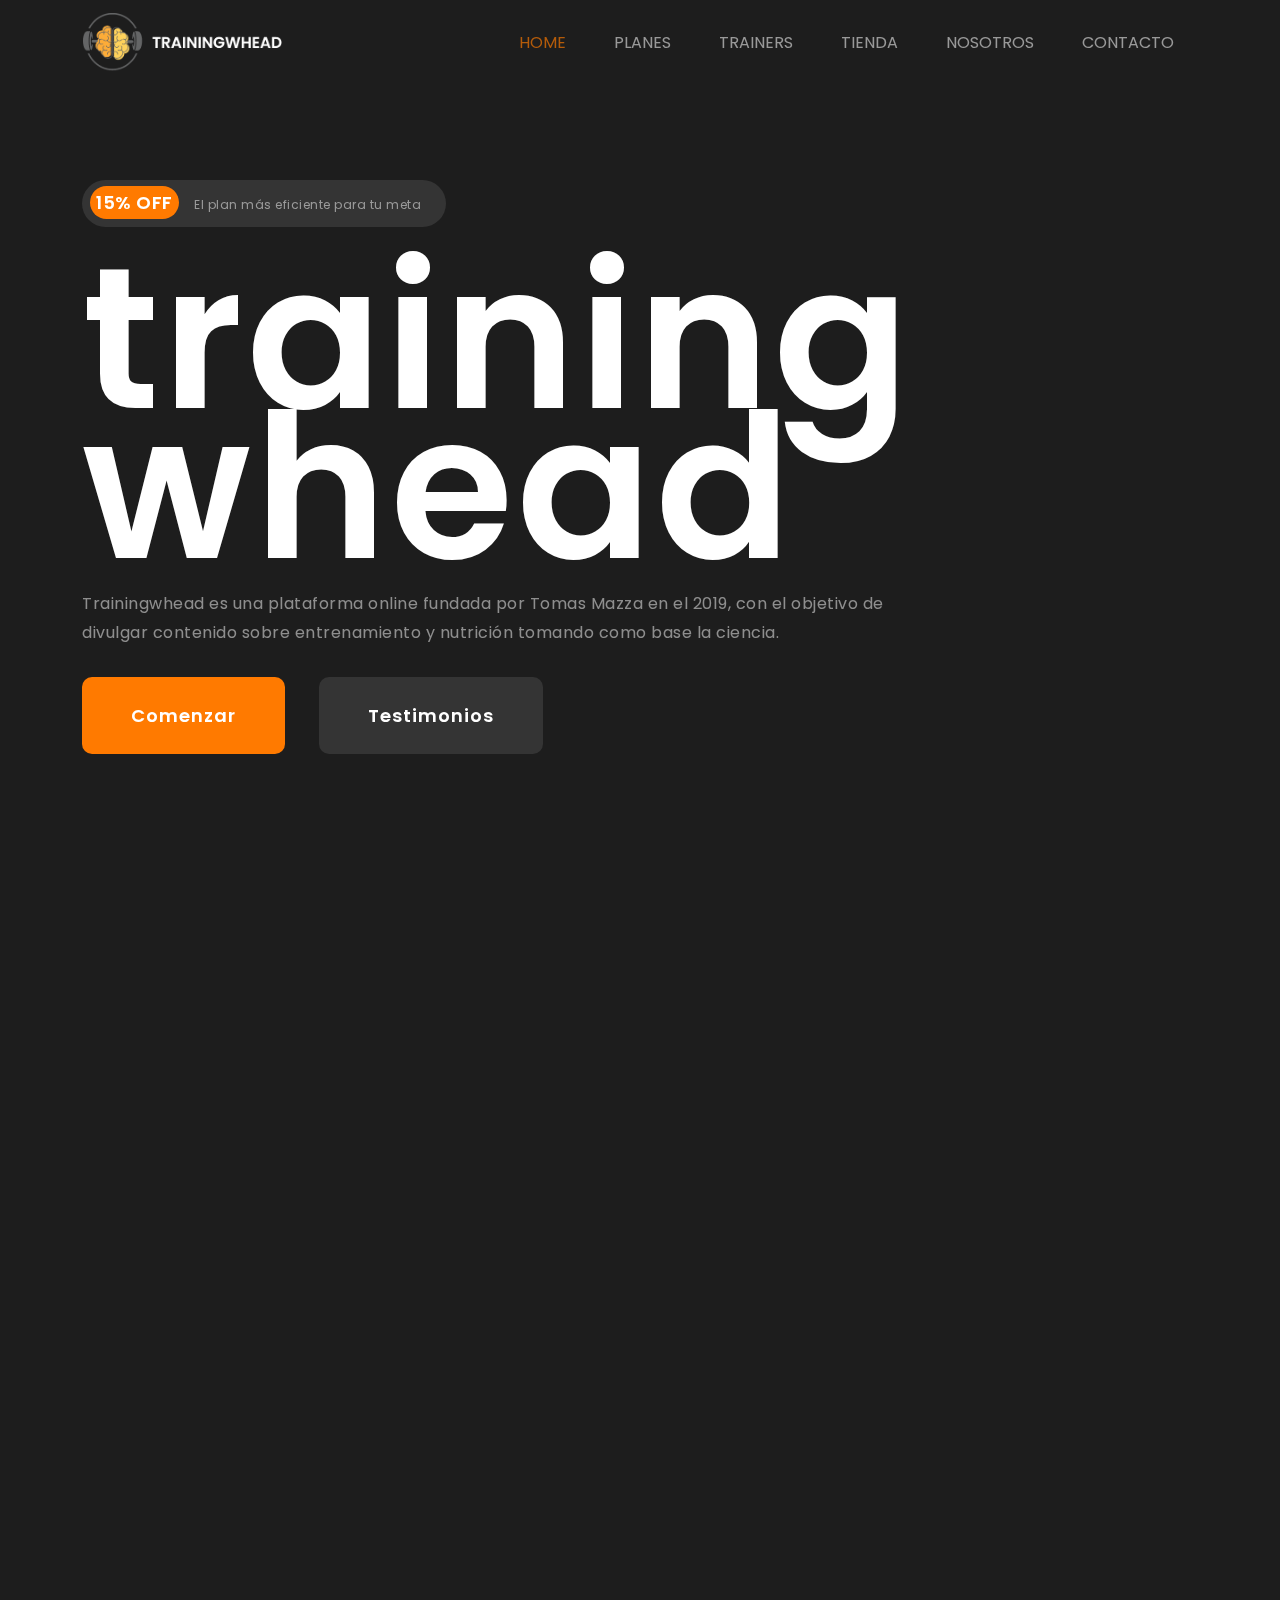
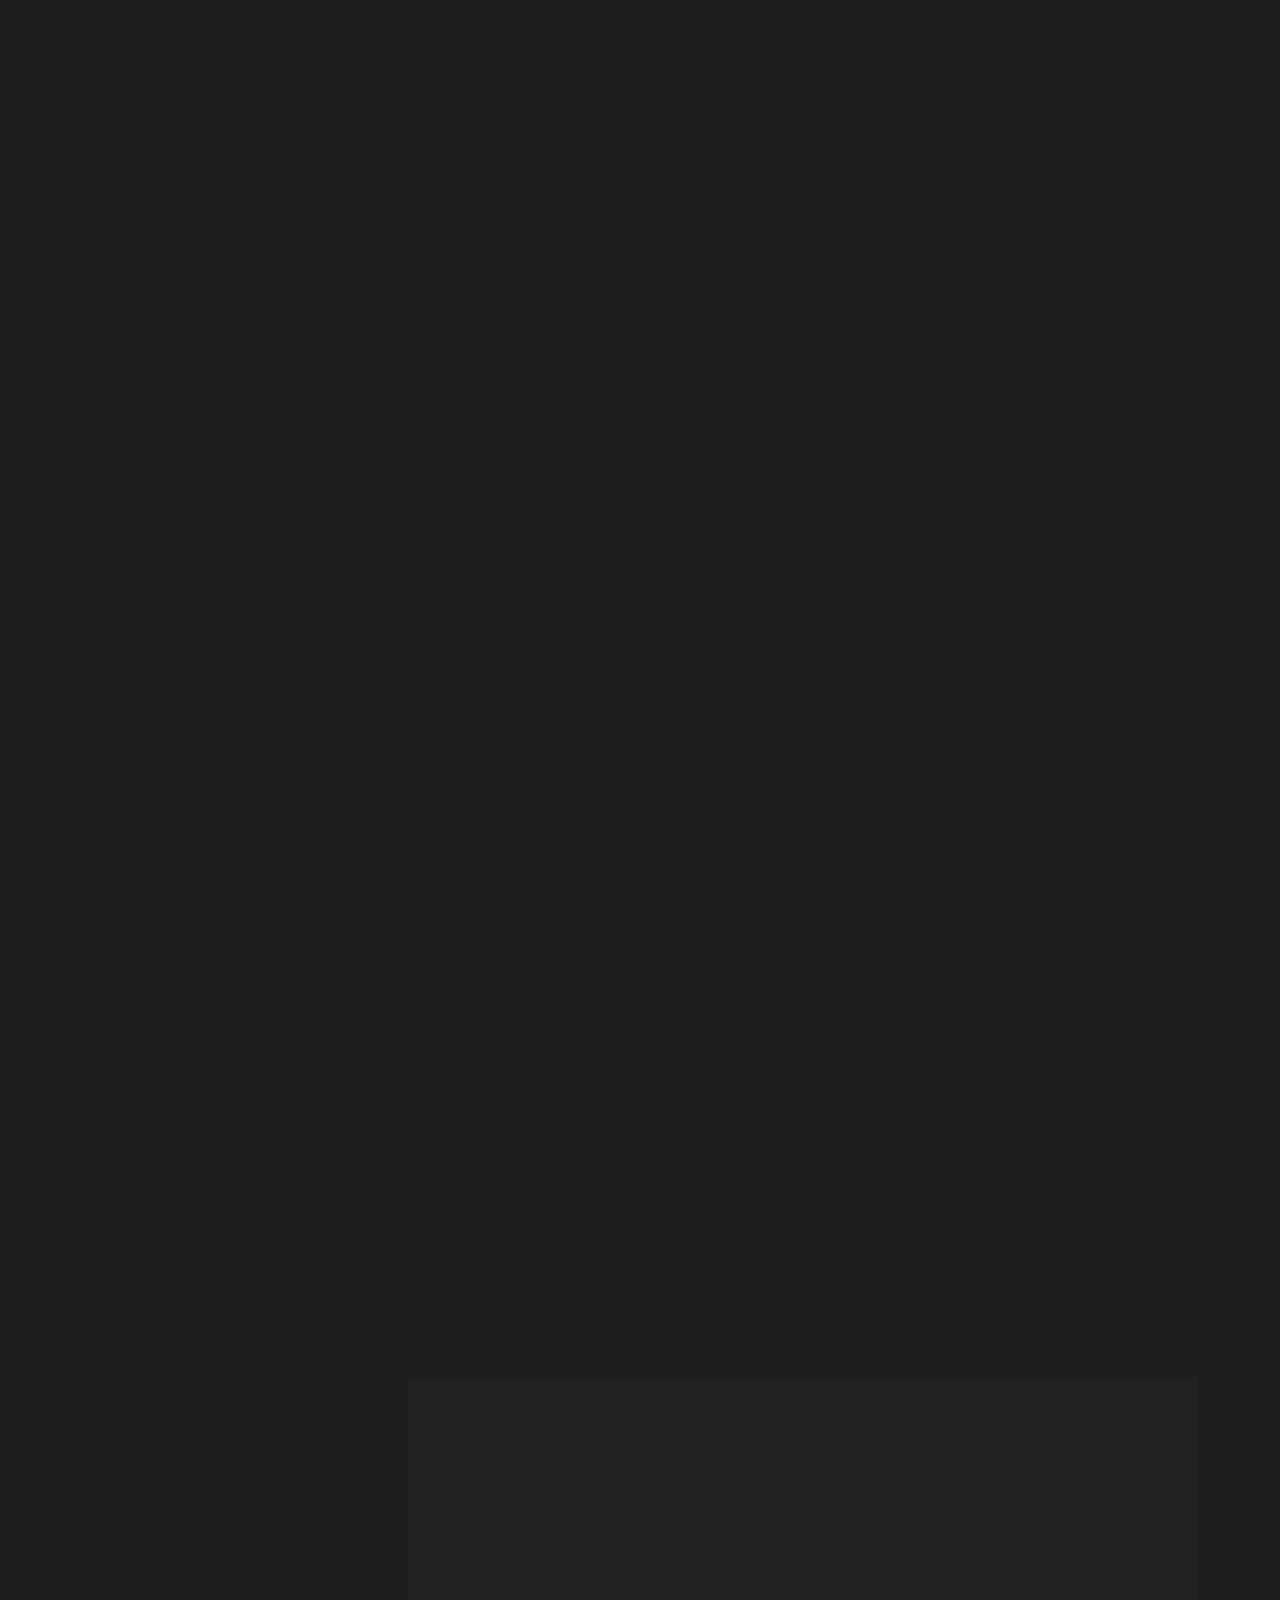
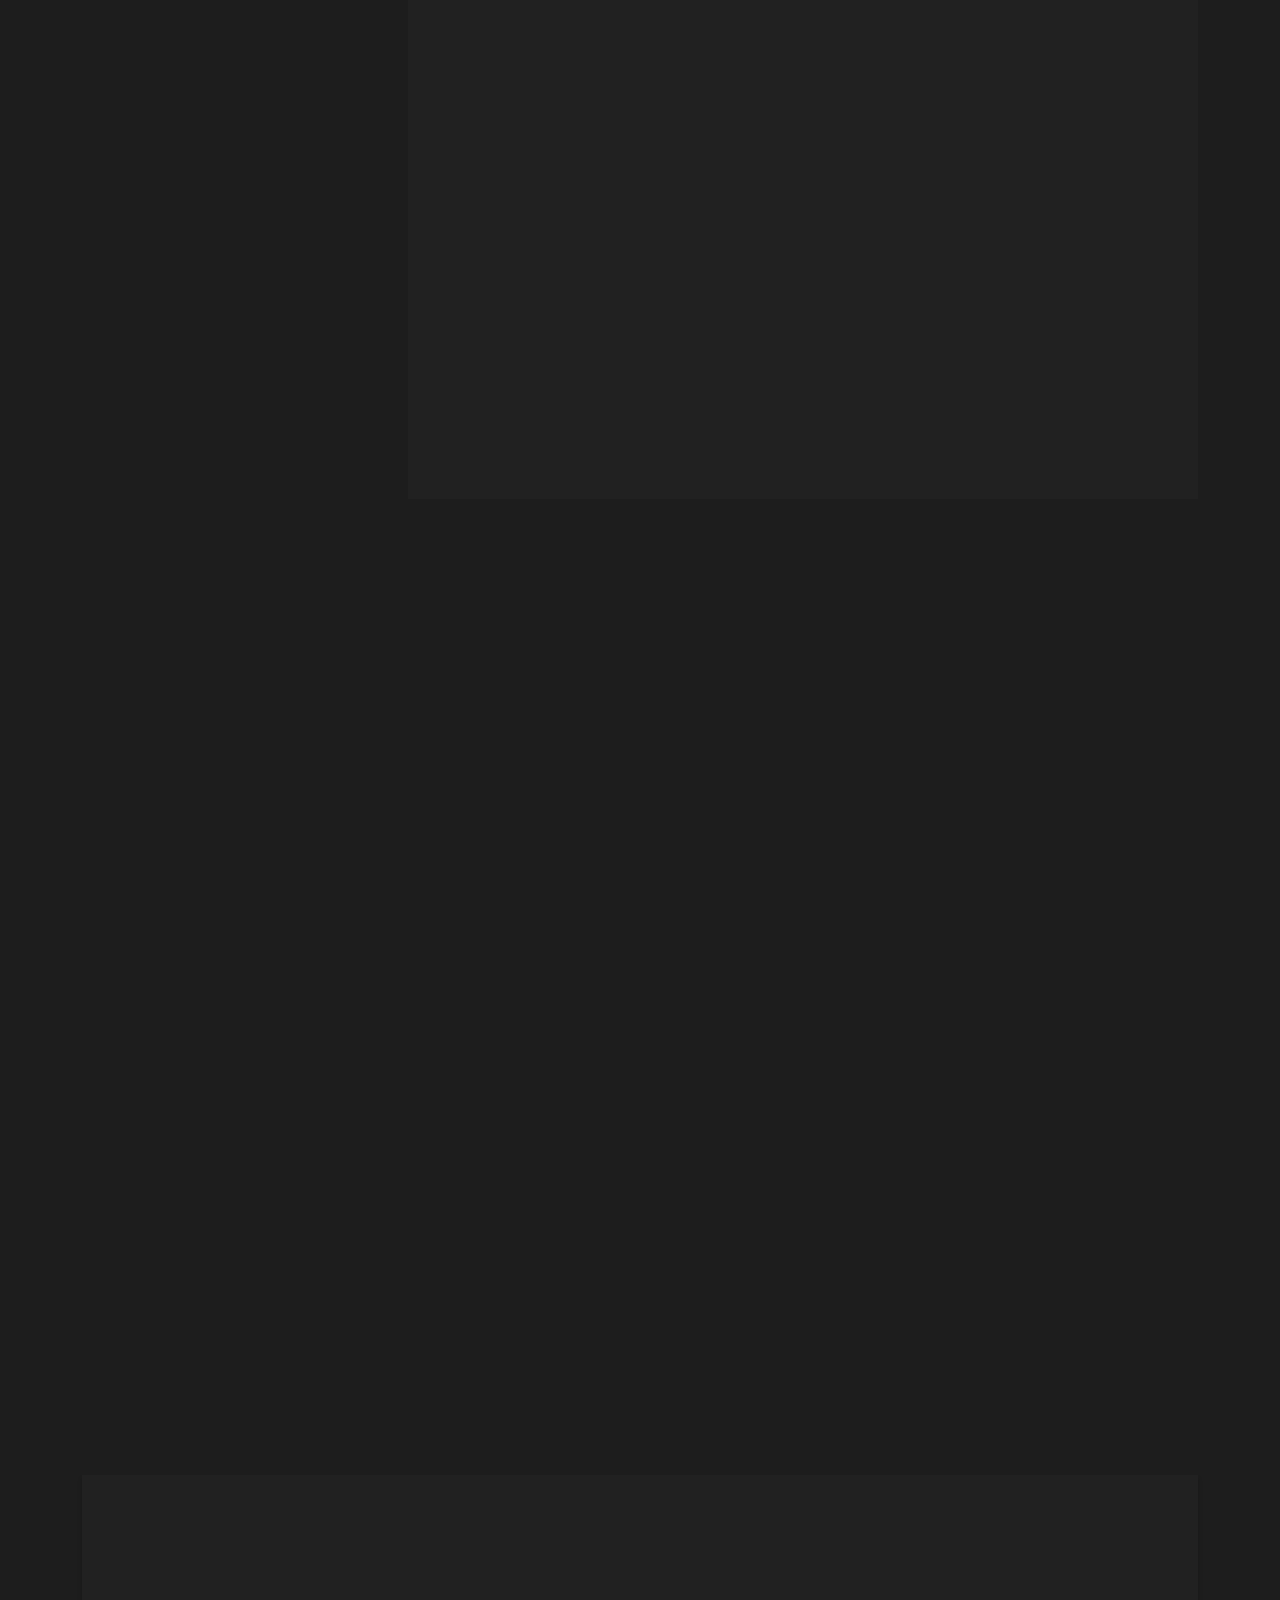
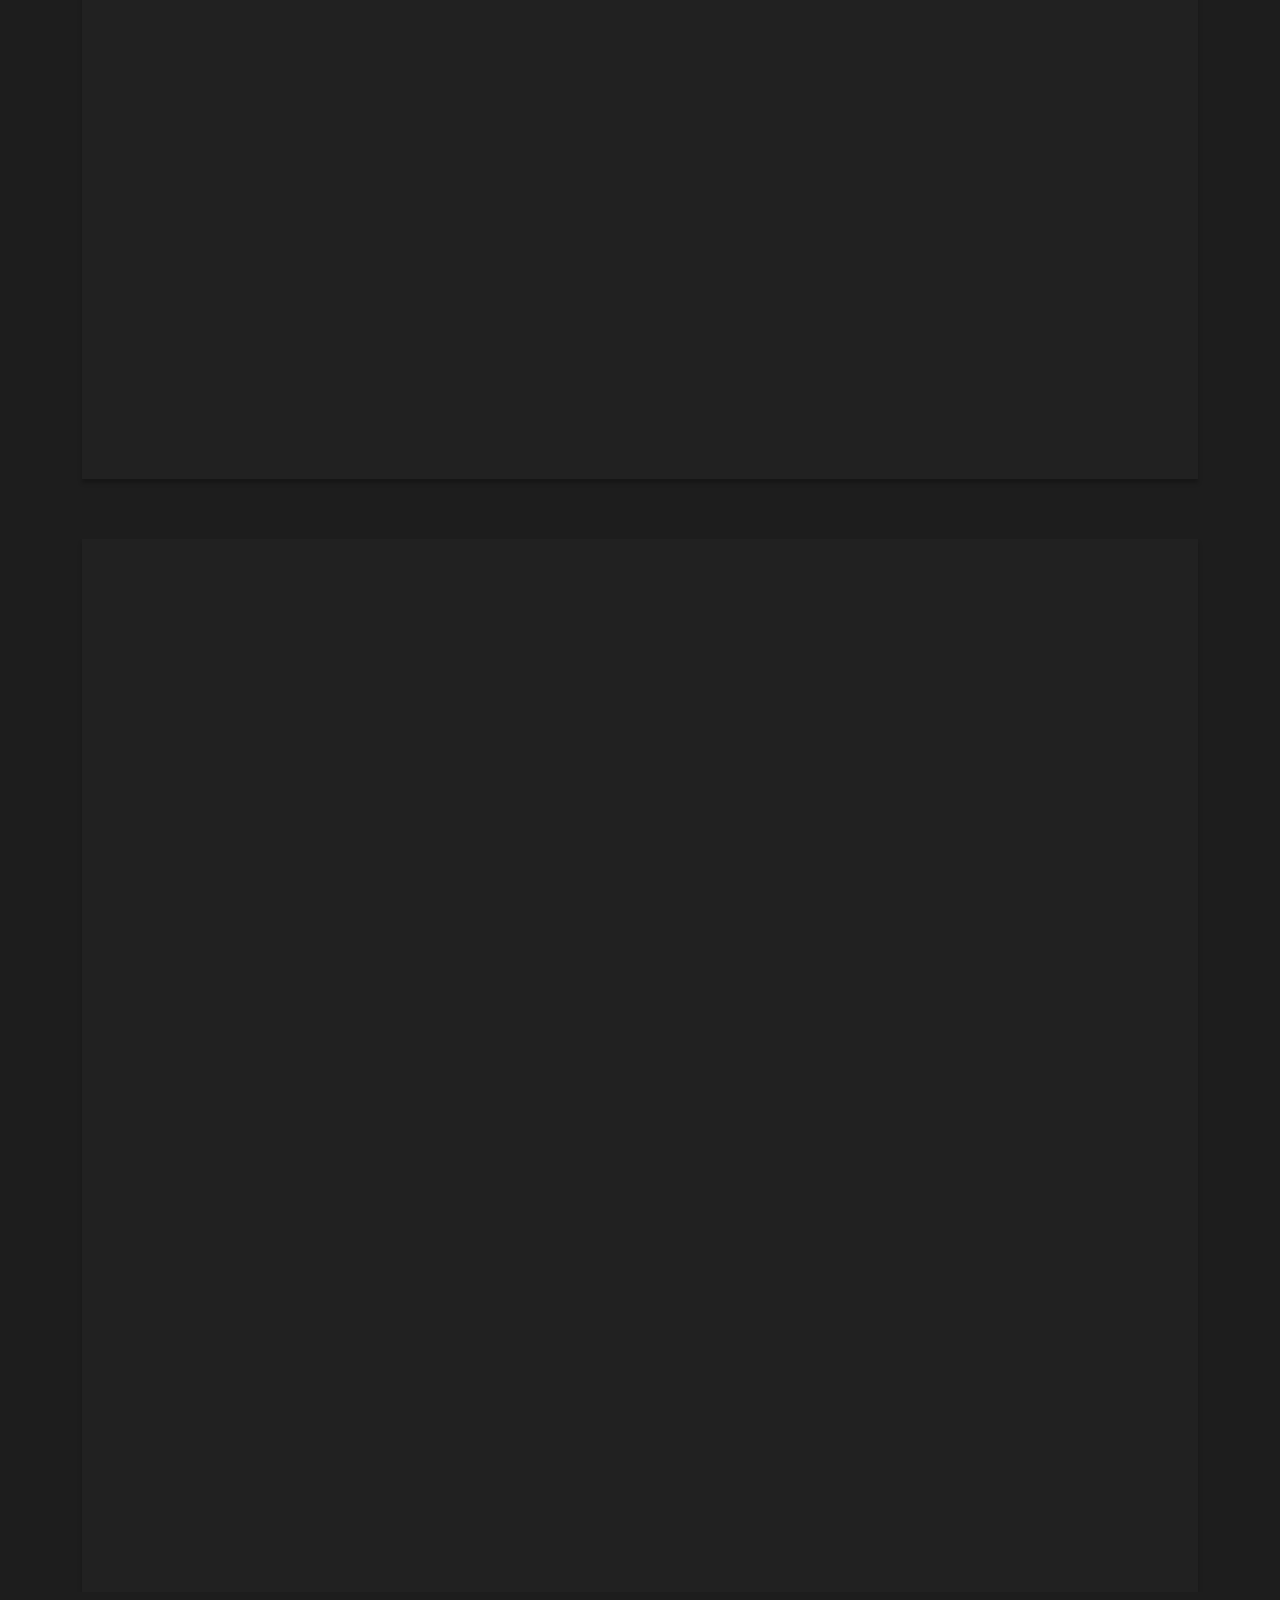
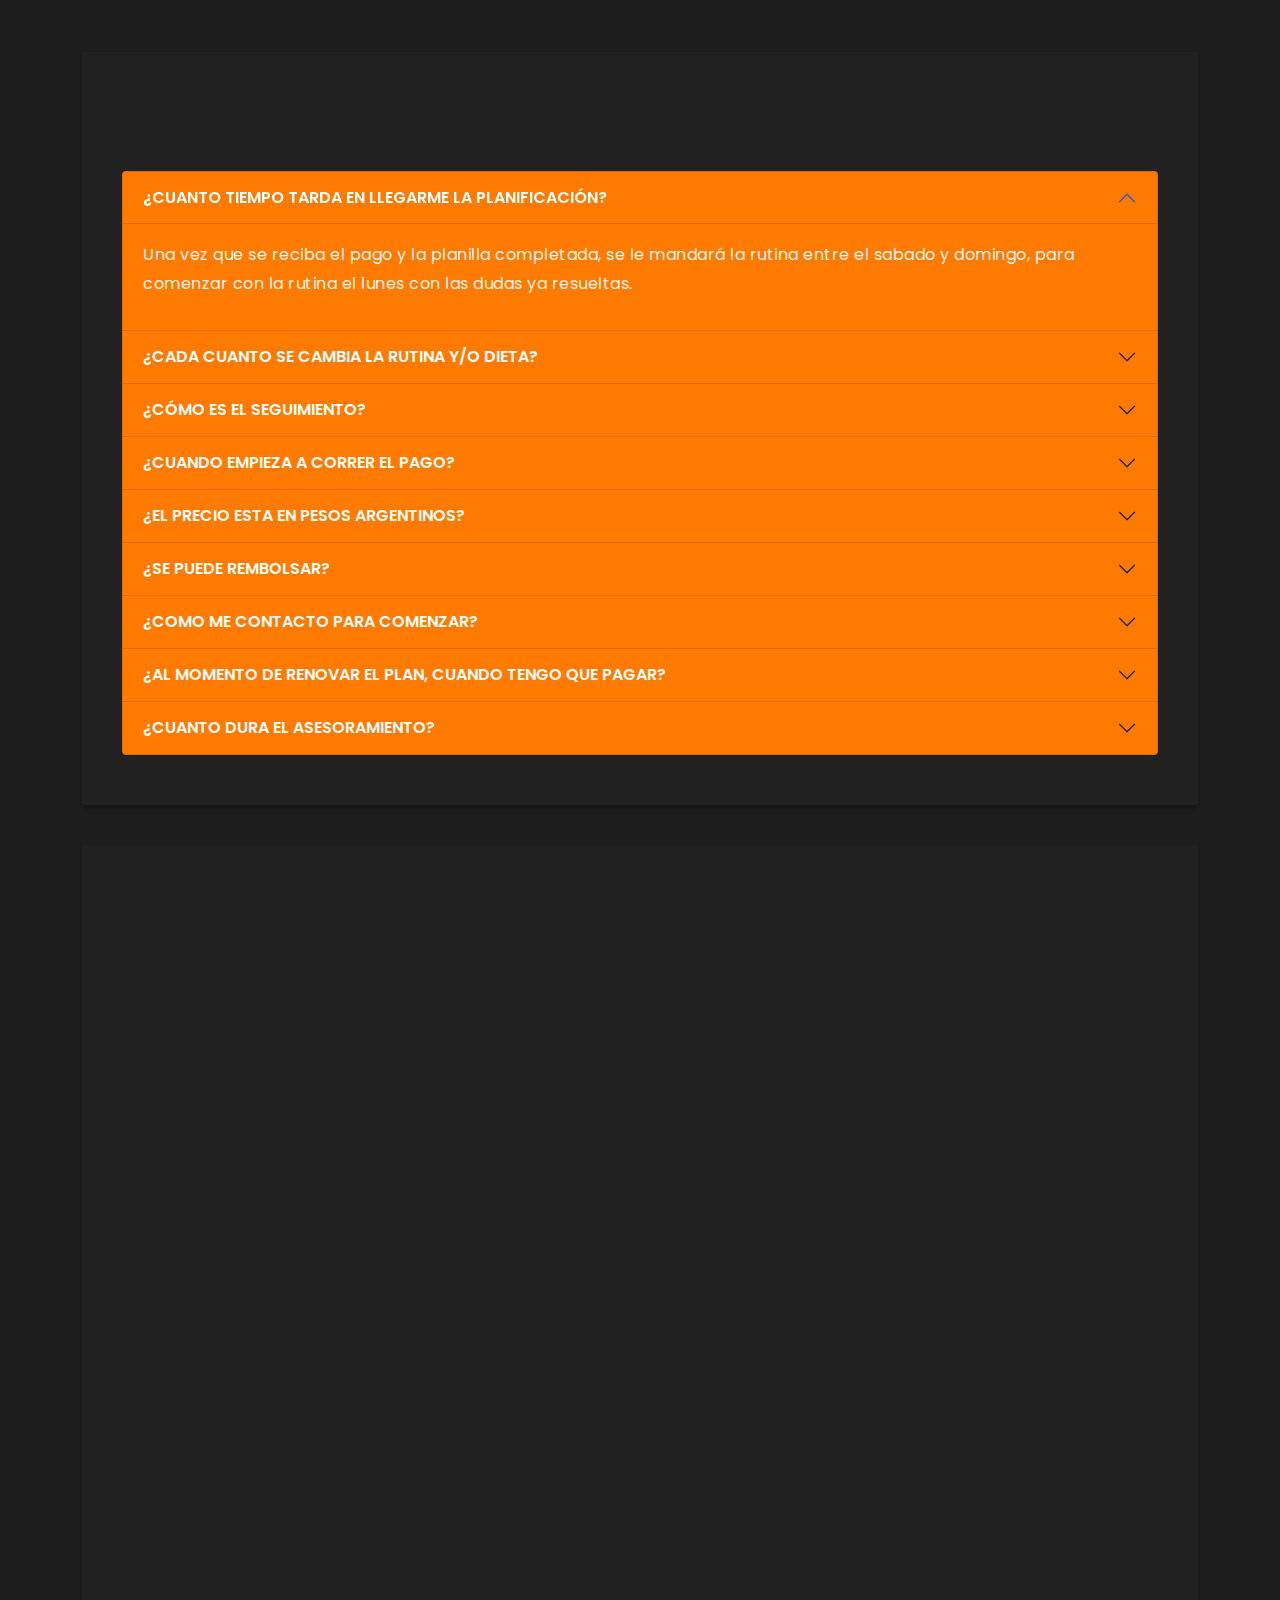
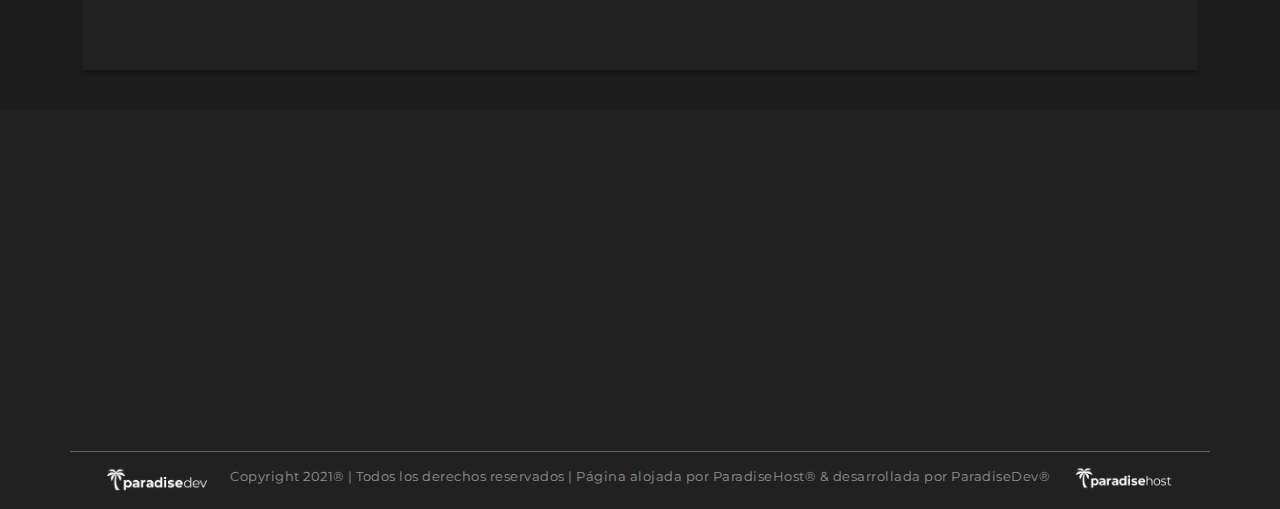
<file: index.html>
<!DOCTYPE html>
<html lang="en">
<head>
    <meta charset="UTF-8">
    <meta http-equiv="X-UA-Compatible" content="IE=edge">
    <meta name="viewport" content="width=device-width, initial-scale=1.0">
    <title>TRAININGWHEAD</title>
    <!-- fonts-->
    <link rel="preconnect" href="https://fonts.googleapis.com">
    <link rel="preconnect" href="https://fonts.gstatic.com" crossorigin>
    <link href="https://fonts.googleapis.com/css2?family=Poppins:wght@400;600&display=swap" rel="stylesheet">
    <link href="https://fonts.googleapis.com/css2?family=Montserrat:wght@600;700&display=swap" rel="stylesheet">

    <link rel="stylesheet" href="https://cdnjs.cloudflare.com/ajax/libs/font-awesome/6.2.1/css/all.min.css">

    <!-- CSS -->
    <link href="https://unpkg.com/aos@2.3.1/dist/aos.css" rel="stylesheet">
    <link rel="stylesheet" href="css/bootstrap.min.css">
    <link rel="stylesheet" href="css/style.css">
</head>
<body>
    
    <!-- header start -->
    <header id="header">
        <nav class="navbar navbar-expand-lg navbar-dark fixed-top">
            <div class="container">
              <a class="navbar-brand" href="#" data-aos="fade-right">
                <img src="images/logo-trainingwhead.png" class="img-fluid" alt="">
              </a>
              <button class="navbar-toggler" type="button" data-bs-toggle="collapse" data-bs-target="#navbarNav" aria-controls="navbarNav" aria-expanded="false" aria-label="Toggle navigation">
                <span class="navbar-toggler-icon"></span>
              </button>
              <div class="collapse navbar-collapse" id="navbarNav" data-aos="fade-left">
                <ul class="navbar-nav ms-auto">
                  <li class="nav-item">
                    <a class="nav-link active" aria-current="page" href="#hero">HOME</a>
                  </li>
                  <li class="nav-item">
                    <a class="nav-link" href="#planr">PLANES</a>
                  </li>
                  <li class="nav-item">
                    <a class="nav-link" href="#trainingr">TRAINERS</a>
                  </li>
                  <li class="nav-item">
                    <a class="nav-link" href="#exerciser">TIENDA</a>
                  </li>
                  <li class="nav-item">
                    <a class="nav-link" href="#wer">NOSOTROS</a>
                  </li>
                  <li class="nav-item">
                    <a class="nav-link" href="#contactr">CONTACTO</a>
                  </li>
                </ul>
              </div>
            </div>
          </nav>
    </header>
    <!-- header end -->
    <!-- hero start -->
    <section id="hero">
        <div class="container">
            <div class="row">
                <div class="col-md-9">
                    <div class="hero-content">
                        <div class="hero-top">
                            <p data-aos="fade-up"><span class="hero-discount">15% OFF</span> <span class="hero-top-desc">El plan más eficiente para tu meta</span></p>
                        </div>
                        <h1 data-aos="fade-up">training whead</h1>
                        <p data-aos="fade-up">Trainingwhead es una plataforma online fundada por Tomas Mazza en el 2019, con el objetivo de divulgar contenido sobre entrenamiento y nutrición tomando como base la ciencia.</p>
                        <div class="hero-links">
                            <a href="#" class="btn btn-cs" data-aos="fade-right">Comenzar</a>
                            <a href="#" class="btn btn-cs-secondary" data-aos="fade-left">Testimonios</a>
                            <div id="planr"></div>
                        </div>
                    </div>
                </div>
            </div>
        </div>
    </section>
    <!-- hero end -->
    <!-- plan start -->
    <section id="plan">
        <div class="container">
            <div class="row">
                <div class="col">
                    <div class="plan-title">
                        <div class="row align-items-center">
                            <div class="col-md-10">
                                <h4 data-aos="fade-right">PLANES DE ASESORAMIENTO PERSONALIZADOS</h4>
                            </div>
                            <div class="col-md-2 text-md-end">
                                <a href="#" class="btn btn-cs" data-aos="fade-left">Tienda</a>
                            </div>
                        </div>
                    </div>
                    <div class="plan-content">
                        <div class="row">
                            <div class="col-lg-4">
                                <div class="plan-single" data-aos="fade-right">
                                    <div class="plan-img">
                                        <img src="images/platino.png" class="img-fluid" alt="">
                                    </div>
                                    <h4 class="text-center">Asesoramiento PLATINO</h4>
                                    <ul>
                                        <li>Rutina y planificación individualizada</li>
                                        <li>Dieta individualizada</li>
                                        <li>Recetario</li>
                                        <li>Material exclusivo</li>
                                        <li>Resolución de dudas en 24hs</li>
                                        <li>Constante comunicacion vía Mail</li>
                                        <li>Revisiones semanales y ajustes sin límite</li>
                                        <li>Voucher de 20% de descuento en la tienda +Shark</li>
                                    </ul>
                                    <p class="text-center"><a href="#" class="btn btn-cs">Adquirir ahora</a></p>
                                </div>
                            </div>
                            <div class="col-lg-4">
                                <div class="plan-single" data-aos="fade-up">
                                    <div class="plan-img">
                                        <img src="images/premium.png" class="img-fluid" alt="">
                                    </div>
                                    <h4 class="text-center">Asesoramiento PREMIUM</h4>
                                    <ul>
                                        <li>Rutina y planificación individualizada</li>
                                        <li>Dieta individualizada</li>
                                        <li>Recetario GOLD</li>
                                        <li>Carpeta de ejercicios GOLD</li>
                                        <li>Material exclusivo</li>
                                        <li>Resolución de dudas en 24hs. con nuestros especialistas</li>
                                        <li>Voucher de 20% de descuento en la tienda +Shark</li>
                                        <li>Revisiones semanales y ajustes sin límite</li>
                                        <li>Constante comunicacion vía Mail o WhatsApp</li>
                                    </ul>
                                    <p class="text-center"><a href="#" class="btn btn-cs">Adquirir ahora</a></p>
                                </div>
                            </div>
                            <div class="col-lg-4">
                                <div class="plan-single" data-aos="fade-left">
                                    <div class="plan-img">
                                        <img src="images/premium-trimestral.png" class="img-fluid" alt="">
                                    </div>
                                    <h4 class="text-center">Asesoramiento PREMIUM Trimestral</h4>
                                    <ul>
                                        <li>Rutina y planificación individualizada</li>
                                        <li>Plan de dieta individualizada</li> 
                                        <li>Material exclusivo (Videos explicativos de conceptos, excel y guía en PDF)</li>
                                        <li>Resolución de dudas en 24hs. con nuestros especialistas</li>
                                        <li>Voucher de 20% de descuento en la tienda +Shark</li>
                                        <li>Revisiones semanales y ajustes sin límite</li>
                                        <li>Constante comunicacion vía Mail o WhatsApp</li>
                                    </ul>
                                    <p class="text-center"><a href="#" class="btn btn-cs">Adquirir ahora</a></p>
                                    <div id="trainingr"></div>
                                </div>
                            </div>
                        </div>
                    </div>
                </div>
            </div>
        </div>
    </section>
    <!-- plan end -->
    <!-- training start -->
    <section id="training">
        <div class="container">
            <div class="row">
                <div class="col">
                    <div class="training-title align-items-center">
                        <div class="row">
                            <div class="col-md-10">
                                <h4 data-aos="fade-right">EBOOKS TRAININGWHEAD</h4>
                            </div>
                            <div class="col-md-2 text-md-end">
                                <a href="#" class="btn btn-cs" data-aos="fade-left">Tienda</a>
                            </div>
                        </div>
                    </div>
                    <div class="training-content">
                        <div class="row">
                            <div class="col-lg-4">
                                <div class="training-single" data-aos="fade-right">
                                    <div class="training-img">
                                        <img src="images/powerbuilding.png" class="img-fluid" alt="">
                                        <div class="training-img-overlay">
                                            <h4>ARS 2.999</h4>
                                            <p>iva + impuestos incluidos</p>
                                            <a href="#" class="btn btn-cs">Comprar</a>
                                        </div>
                                    </div>
                                    <div class="training-desc">
                                        <h4>powerbuilding</h4>
                                        <p>Plan de entrenamiento completo y efectivo con el
                                            objetivo de que consiga sus objetivos de la mejor 
                                            forma en 12 semanas.</p>
                                    </div>
                                </div>
                            </div>
                            <div class="col-lg-4">
                                <div class="training-single" data-aos="fade-up">
                                    <div class="training-img">
                                        <img src="images/los-3-basicos.png" class="img-fluid" alt="">
                                        <div class="training-img-overlay">
                                            <h4>ARS 2.999</h4>
                                            <p>iva + impuestos incluidos</p>
                                            <a href="#" class="btn btn-cs">Comprar</a>
                                        </div>
                                    </div>
                                    <div class="training-desc">
                                        <h4>los 3 básicos</h4>
                                        <p>Este ebook está enfocado a brindar la información
                                            básica y aplicable para conseguir una correcta técnica en
                                            la realización de los 3 ejercicios básicos de musculación.</p>
                                    </div>
                                </div>
                            </div>
                            <div class="col-lg-4">
                                <div class="training-single" data-aos="fade-left">
                                    <div class="training-img">
                                        <img src="images/crea-tu-propia-rutina.png" class="img-fluid" alt="">
                                        <div class="training-img-overlay">
                                            <h4>ARS 2.999</h4>
                                            <p>iva + impuestos incluidos</p>
                                            <a href="#" class="btn btn-cs">Comprar</a>
                                        </div>
                                    </div>
                                    <div class="training-desc">
                                        <h4>crea tu propia rutina</h4>
                                        <p>Crear una rutina parece algo imposible, por eso lo dejamos
                                            en manos de los monitores del gym, los cuales generalmente
                                            dan un plan que no se adapta a nosotros. Un plan eficiente
                                            requiere de individualización.</p>
                                    </div>
                                </div>
                            </div>
                            <div class="col-lg-4">
                                <div class="training-single" data-aos="fade-right">
                                    <div class="training-img">
                                        <img src="images/bases-del-entrenamiento.png" class="img-fluid" alt="">
                                        <div class="training-img-overlay">
                                            <h4>ARS 2.999</h4>
                                            <p>iva + impuestos incluidos</p>
                                            <a href="#" class="btn btn-cs">Comprar</a>
                                        </div>
                                    </div>
                                    <div class="training-desc">
                                        <h4>bases del entrenamiento</h4>
                                        <p>Mucho se habla del entrenamiento cardiovascular y sus
                                            beneficios, pero... ¿Y si te dijera que el entrenamiento de fuerza
                                            es inclusive mejor que el cardiovascular?. ¿Me creerías?</p>
                                    </div>
                                </div>
                            </div>
                            <div class="col-lg-4">
                                <div class="training-single" data-aos="fade-up">
                                    <div class="training-img">
                                        <img src="images/gui-perdida-de-grasa.png" class="img-fluid" alt="">
                                        <div class="training-img-overlay">
                                            <h4>ARS 2.999</h4>
                                            <p>iva + impuestos incluidos</p>
                                            <a href="#" class="btn btn-cs">Comprar</a>
                                        </div>
                                    </div>
                                    <div class="training-desc">
                                        <h4>guía: pérdida de grasa</h4>
                                        <p>Perder grasa es el objetivo que tienen el 60% de las
                                            personas que concurren a un gimnasio, de las
                                            cuales solo un 20% logra su objetivo y el otro 40% no
                                            lo logra por abandonar antes de tiempo.</p>
                                    </div>
                                </div>
                            </div>
                            <div class="col-lg-4">
                                <div class="training-single" data-aos="fade-left">
                                    <div class="training-img">
                                        <img src="images/entrenamiento-principantes.png" class="img-fluid" alt="">
                                        <div class="training-img-overlay">
                                            <h4>ARS 2.999</h4>
                                            <p>iva + impuestos incluidos</p>
                                            <a href="#" class="btn btn-cs">Comprar</a>
                                        </div>
                                    </div>
                                    <div class="training-desc">
                                        <h4>entrenamiento principantes</h4>
                                        <p>Información simple y de calidad, para que puedas sacarle el mejor partido a tus entrenamientos y saber a ciencia cierta si estás haciendo
                                            las cosas bien para llegar a tu meta.</p>
                                            <div id="exerciser"></div>
                                    </div>
                                </div>
                            </div>
                        </div>
                    </div>
                </div>
            </div>
        </div>
    </section>
    <!-- training end -->
    <!-- exercise start -->
    <section id="exercise">
        <div class="container">
            <div class="row gx-0 exercise-row">
                <div class="col">
                    <div class="exercise-title">
                        <div class="row">
                            <div class="col-md-6" data-aos="fade-right">
                                <h2>ejercicio eficiente hecho para vos</h2>
                                <img src="images/title-underline.svg" class="img-fluid title-underline" alt="">
                            </div>
                            <div class="col-md-6 p-0" data-aos="fade-left">
                                <p>Contamos con un equipo de profesionales
                                    con amplia experiencia, para asesorarte en tu camino y que puedas obtener el mejor resultado de forma garantizada.</p>
                                <a href="#" class="btn btn-cs">Comenzar</a>
                            </div>
                        </div>
                    </div>
                    <div class="exercise-content mt-5">
                        <div class="row gx-0">
                            <div class="col-lg-7">
                                <div class="row gx-0 exercise-pt">
                                    <div class="col-md-6">
                                        <div class="exercise-1" data-aos="fade-right">
                                            <img src="images/los-1.png" class="img-fluid" alt="">
                                            <div class="exercise-desc">
                                                <h4>Juan Pablo Di Paola</h4>
                                                <h5>Trainer</h5>
                                                <ul>
                                                    <li>Entrenador Personal Certificado (E.S.E.F)</li>
                                                    <li>Nutricionista deportivo Certificado (Ismael Galancho)</li>
                                                </ul>
                                            </div>
                                        </div>
                                    </div>
                                    <div class="col-md-6">
                                        <div class="exercise-2" data-aos="fade-up">
                                            <img src="images/pato-frutos.png" class="img-fluid" alt="">
                                            <div class="exercise-desc">
                                                <h4>Pato Frutos</h4>
                                                <h5>Trainer</h5>
                                                <ul>
                                                    <li>Profesor de educacion fisica (ISEFI)</li>
                                                </ul>
                                            </div>
                                        </div>
                                    </div>
                                </div>
                            </div>
                            <div class="col-lg-5 p-0">
                                <div class="exercise-3" data-aos="fade-left">
                                    <img src="images/tomas-mazza.png" class="img-fluid" alt="">
                                    <div class="exercise-desc">
                                        <h4>Tomas Mazza</h4>
                                        <h5>Trainer & CEO</h5>
                                        <ul>
                                            <li>Entrenador Personal Certificado (E.S.E.F)</li>
                                            <li>Nutricionista deportivo Certificado (Ismael Galancho)</li>
                                            <li>Experto en preparación fisica y nutricion deportiva (PowerExplosive Edición 2020/2019) </li>
                                            <li>Experto en Biomecánica Aplicada (Trainologym)</li>
                                            <li>Experto en suplementación deportiva (Ismael Galancho)</li>
                                            <li>Experto en hipertrofia Muscular (Muscle Mass Academy) </li>
                                            <li>Guardavidas (EPSA)</li>
                                            <li>Instructor de RCP (EPSA)</li>
                                            <li>Masajista deportivo (IDIP)</li>
                                            <li>Estudiante de ENFAF y TRAINOLOGYM (Autodidacta)</li>
                                        </ul>
                                    </div>
                                </div>
                            </div>
                        </div>
                    </div>
                </div>
            </div>
        </div>
    </section>
    <!-- exercise end -->
    <!-- equip start -->
    <section id="equip">
        <div class="container">
            <div class="row">
                <div class="col">
                    <div class="equip-content">
                        <div class="row">
                            <div class="col-md-5 text-center order-md-1 order-2">
                                <img src="images/equipate-img.png" class="img-fluid equip-img" alt=""  data-aos="fade-right">
                            </div>
                            <div class="col-md-7 order-md-2 order-1">
                                <div class="equip-desc">
                                    <h2 data-aos="fade-up">Equipate <br /> de la mejor <br /> manera con</h2>
                                    <div class="row align-items-center">
                                        <div class="col-md-6" data-aos="fade-right">
                                            <img src="images/shark-white.png" alt="" class="img-fluid">
                                        </div>
                                        <div class="col-md-6 text-md-end text-center mt-md-0 mt-4">
                                            <a href="#" class="btn btn-cs" data-aos="fade-left">Ver productos</a>
                                            <div id="wer"></div>
                                        </div>
                                    </div>
                                </div>
                            </div>
                        </div>
                    </div>
                </div>
            </div>
        </div>
    </section>
    <!-- equip end -->
    <!-- we start -->
    <section id="we">
        <div class="container">
            <div class="row">
                <div class="col">
                    <div class="we-content">
                        <div class="we-title">
                            <h2 data-aos="fade-up">nosotros</h2>
                            <img src="images/title-underline.svg" alt="" data-aos="fade-up">
                        </div>
                        <p class="mb-2" data-aos="fade-up"><strong>¿Qué es Trainingwhead?</strong></p>
                        <p data-aos="fade-up">Trainingwhead es una plataforma integrada por un equipo de profesionales donde encontrarás lo último sobre entrenamiento y nutrición basado en la ciencia para que puedas alcanzar tus objetivos.
                            <strong>No nos limitamos a ser una plataforma más sobre información y asesoramiento</strong>, somos un equipo apasionado por lo que hace. Buscamos superarnos día a día y mantenernos actualizados con las últimas novedades sobre entrenamiento a nivel mundial para poder brindar un servicio de calidad acorde a la necesidad de cada alumno.
                            <strong>Nuestro trabajo es una oportunidad para enseñar y cambiar la visión de muchas personas</strong>. No buscamos cambios estéticos temporales, nuestra misión es crear hábitos que persistan en el tiempo. Tenemos la certeza de que cuando uno toma conciencia de por qué es importante entrenar y alimentarse bien, aprende a disfrutar del proceso, y se mete de lleno en este hermoso mundo. <strong>Transmitir nuestra pasión y transformar la realidad de muchos, es lo que nos inspira para trabajar día a día en Trainingwhead.</strong>
                            </p>
                        <div class="row align-items-center py-5">
                            <div class="col-6" data-aos="fade-right">
                                <img src="images/shark-white.png" class="img-fluid" alt="">
                            </div>
                            <div class="col-6 text-md-end text-center" data-aos="fade-left">
                                <img src="images/trainingwhead.svg" class="img-fluid we-icon-2" alt="">
                            </div>
                        </div>
                        <p class="text-center" data-aos="fade-up"><a href="#" class="btn btn-cs">Conoce toda nuestra historia </a></p>
                        <div id="contactr"></div>
                    </div>
                </div>
            </div>
        </div>
    </section>
    <!-- we end -->
    <!-- faq start -->
    <section id="faq">
        <div class="container">
            <div class="row">
                <div class="col-md-12 mx-auto">
                    <div class="faq-content">
                        <div class="faq-title">
                            <h2 data-aos="fade-up">PREGUNTAS FRECUENTES</h2>
                        </div>
                        <div class="accordion" id="accordionExample">
                            <div class="accordion-item">
                                <h2 class="accordion-header" id="faq1">
                                    <span class="accordion-button" type="button" data-bs-toggle="collapse"
                                        data-bs-target="#coll-1" aria-expanded="true" aria-controls="coll-1">
                                        ¿CUANTO TIEMPO TARDA EN LLEGARME LA PLANIFICACIÓN?
                                </span>
                                </h2>
                                <div id="coll-1" class="accordion-collapse collapse show" aria-labelledby="faq1"
                                    data-bs-parent="#accordionExample">
                                    <div class="accordion-body">
                                        <p>Una vez que se reciba el pago y la planilla completada, se le mandará la rutina
                                            entre el sabado y domingo, para comenzar con la rutina el lunes con las dudas ya
                                            resueltas.</p>
                                    </div>
                                </div>
                            </div>
                            <div class="accordion-item">
                                <h2 class="accordion-header" id="faq2">
                                    <span class="accordion-button collapsed" type="button" data-bs-toggle="collapse"
                                        data-bs-target="#coll-2" aria-expanded="false" aria-controls="coll-2">
                                        ¿CADA CUANTO SE CAMBIA LA RUTINA Y/O DIETA?
                                    </span>
                                </h2>
                                <div id="coll-2" class="accordion-collapse collapse" aria-labelledby="faq2"
                                    data-bs-parent="#accordionExample">
                                    <div class="accordion-body">
                                        <p>Depende exclusivamente de vos, se te haran chequeos mensuales/semanales/diarios
                                            (depende del pack que elijas) para ver como estas respondiendo a la rutina, si no
                                            estas respondiendo bien se te RETOCARA la rutina o dieta, en caso de no necesitar
                                            retocarla, no hará falta gastar cartas bajo la manga y seguirás con la misma rutina
                                            hasta que el estimulo te quede corto.</p>
                                    </div>
                                </div>
                            </div>
                            <div class="accordion-item">
                                <h2 class="accordion-header" id="faq3">
                                    <span class="accordion-button collapsed" type="button" data-bs-toggle="collapse"
                                        data-bs-target="#coll-3" aria-expanded="false" aria-controls="coll-3">
                                        ¿CÓMO ES EL SEGUIMIENTO?
                                    </span>
                                </h2>
                                <div id="coll-3" class="accordion-collapse collapse" aria-labelledby="faq3"
                                    data-bs-parent="#accordionExample">
                                    <div class="accordion-body">
                                        <p>Dependiendo del pack que elijas, el PACK premium es un seguimiento diario por wpp,
                                            el pack platino es un seguimiento semanal por vía E-MAIL, y el pack básico es un
                                            seguimiento diario mensual por vía E-MAIL.</p>
                                    </div>
                                </div>
                            </div>
                            <div class="accordion-item">
                                <h2 class="accordion-header" id="faq4">
                                    <span class="accordion-button collapsed" type="button" data-bs-toggle="collapse"
                                        data-bs-target="#coll-4" aria-expanded="false" aria-controls="coll-4">
                                        ¿CUANDO EMPIEZA A CORRER EL PAGO?
                                    </span>
                                </h2>
                                <div id="coll-4" class="accordion-collapse collapse" aria-labelledby="faq4"
                                    data-bs-parent="#accordionExample">
                                    <div class="accordion-body">
                                        <p>Nosotros tomamos a los clientes desde el martes hasta el domingo de la anterior semana a comenzar con la rutina, y el pago empieza a correr el día LUNES que es cuando comienza con el programa.</p>
                                        <p>Es decir, si abonas el día miercoles 26/08, el pago comenzara a correr el lunes 31/08 que es cuando comenzaras con el programa.</p>
                                    </div>
                                </div>
                            </div>
                            <div class="accordion-item">
                                <h2 class="accordion-header" id="faq5">
                                    <span class="accordion-button collapsed" type="button" data-bs-toggle="collapse"
                                        data-bs-target="#coll-5" aria-expanded="false" aria-controls="coll-5">
                                        ¿EL PRECIO ESTA EN PESOS ARGENTINOS?
                                    </span>
                                </h2>
                                <div id="coll-5" class="accordion-collapse collapse" aria-labelledby="faq5"
                                    data-bs-parent="#accordionExample">
                                    <div class="accordion-body">
                                        <p>Si ! a los extranjero se le mandara un LINK de paypal o por western union.</p>
                                    </div>
                                </div>
                            </div>
                            <div class="accordion-item">
                                <h2 class="accordion-header" id="faq6">
                                    <span class="accordion-button collapsed" type="button" data-bs-toggle="collapse"
                                        data-bs-target="#coll-6" aria-expanded="false" aria-controls="coll-36">
                                        ¿SE PUEDE REMBOLSAR?
                                    </span>
                                </h2>
                                <div id="coll-6" class="accordion-collapse collapse" aria-labelledby="faq6"
                                    data-bs-parent="#accordionExample">
                                    <div class="accordion-body">
                                        <p>Se realizaran devoluciones ÚNICAMENTE en las primeras 72hs posteriores al pago, una vez pasado el tiempo, no habrá devoluciones.</p>
                                    </div>
                                </div>
                            </div>
                            <div class="accordion-item">
                                <h2 class="accordion-header" id="faq7">
                                    <span class="accordion-button collapsed" type="button" data-bs-toggle="collapse"
                                        data-bs-target="#coll-7" aria-expanded="false" aria-controls="coll-7">
                                        ¿COMO ME CONTACTO PARA COMENZAR?
                                    </span>
                                </h2>
                                <div id="coll-7" class="accordion-collapse collapse" aria-labelledby="faq7"
                                    data-bs-parent="#accordionExample">
                                    <div class="accordion-body">
                                        <p>TOCA EL BOTON «QUIERO COMENZAR YA» PARA COMENZAR !</p>
                                    </div>
                                </div>
                            </div>
                            <div class="accordion-item">
                                <h2 class="accordion-header" id="faq8">
                                    <span class="accordion-button collapsed" type="button" data-bs-toggle="collapse"
                                        data-bs-target="#coll-8" aria-expanded="false" aria-controls="coll-8">
                                        ¿AL MOMENTO DE RENOVAR EL PLAN, CUANDO TENGO QUE PAGAR?
                                    </span>
                                </h2>
                                <div id="coll-8" class="accordion-collapse collapse" aria-labelledby="faq8"
                                    data-bs-parent="#accordionExample">
                                    <div class="accordion-body">
                                        <p>Una vez acabado el primer mesociclo y el cliente decide renovar la asesoría, deberá abonar el mismo en la semana que recibe el plan dando un plazo máximo de otra semana más, es decir, 2 semanas de tiempo tiene hasta pagar el mesociclo enviado.</p>
                                        <p>Si no se recibe el pago a partir de la segunda semana, se le cobrará un 30% de recargo.</p>
                                    </div>
                                </div>
                            </div>
                            <div class="accordion-item">
                                <h2 class="accordion-header" id="faq9">
                                    <span class="accordion-button collapsed" type="button" data-bs-toggle="collapse"
                                        data-bs-target="#coll-9" aria-expanded="false" aria-controls="coll-9">
                                        ¿CUANTO DURA EL ASESORAMIENTO?
                                    </span>
                                </h2>
                                <div id="coll-9" class="accordion-collapse collapse" aria-labelledby="faq9"
                                    data-bs-parent="#accordionExample">
                                    <div class="accordion-body">
                                        <p>Los planes son de 4 semanas (un mesociclo), salvo que abones el PLAN TRIMESTRAL donde el plan dura 12 semanas (3 mesociclos, 4 semanas cada uno)</p>
                                        <p>Cada 4 semanas se debería renovar el plan.</p>
                                    </div>
                                </div>
                            </div>
                        </div>
                    </div>
                </div>
            </div>
        </div>
    </section>
    <!-- faq end -->
    <!-- contact start -->
    <section id="contact">
        <div class="container">
            <div class="row">
                <div class="col">
                    <div class="contact-content">
                        <div class="row">
                            <div class="col">
                                <div class="contact-title">
                                    <h3 class="text-center" data-aos="fade-up">Contact</h3>
                                </div>
                            </div>
                        </div>
                        <div class="row">
                            <div class="col-md-6" data-aos="fade-right">
                                <form>
                                    <div class="mb-3">
                                      <label for="name" class="form-label">Nombre</label>
                                      <input type="text" class="form-control" id="name" aria-describedby="emailHelp" placeholder="Nombre...">
                                    </div>
                                    <div class="mb-3">
                                      <label for="email" class="form-label">Correo electrónico</label>
                                      <input type="email" class="form-control" id="email" aria-describedby="emailHelp" placeholder="ejemplo@correo.com">
                                    </div>
                                    <div class="mb-3">
                                      <label for="affair" class="form-label">Asunto</label>
                                      <select class="form-select" aria-label="Default select example" id="affair">
                                        <option selected>Me interesan sus servicios</option>
                                        <option value="1">Reportar vulnerabilidad</option>
                                        <option value="2">Búsqueda laboral</option>
                                        <option value="3">Propuesta comercial</option>
                                        <option value="3">Otro</option>
                                      </select>
                                    </div>
                                    <div class="mb-3">
                                        <label for="formFile" class="form-label">Adjunte un archivo</label>
                                        <input class="form-control" type="file" id="formFile" accept=".jpg, jpeg, png, jfif, gif,">
                                      </div>
                                    <div class="mb-3">
                                        <label for="message" class="form-label" maxlength="10">Mensaje</label>
                                        <textarea class="form-control" placeholder="Escriba su mensaje aquí..." id="message" style="height: 100px"></textarea>
                                    </div>
                                    <p class="text-center"><button type="submit" class="btn btn-cs">Enviar</button></p>
                                </form>
                            </div>
                            <div class="col-md-6">
                                <div class="contact-desc" data-aos="fade-left">
                                    <div class="row">
                                        <div class="col-2 text-end">
                                            <i class="fa-solid fa-envelope"></i>
                                        </div>
                                        <div class="col-9">
                                            <h5>Mail</h5>
                                            <a href="mailto: contacto@trainingwhead.com">contacto@trainingwhead.com</a>
                                        </div>
                                    </div>
                                    <div class="row">
                                        <div class="col-2 text-end">
                                            <i class="fa-sharp fa-solid fa-location-dot"></i>
                                        </div>
                                        <div class="col-9">
                                            <h5>Ubicación</h5>
                                            <a href="#">Suipacha 531 8th Floor, Downtown | Buenos Aires</a>
                                        </div>
                                    </div>
                                    <div class="row">
                                        <div class="col-2 text-end">
                                            <i class="fa-solid fa-phone"></i>
                                        </div>
                                        <div class="col-9">
                                            <h5>Teléfono</h5>
                                            <a href="tel: +54 9 11 5555 5555">+54 9 11 5555 5555</a>
                                        </div>
                                    </div>
                                </div>
                            </div>
                        </div>
                    </div>
                </div>
            </div>
        </div>
    </section>
    <!-- contact end -->
    <!-- footer start -->
    <section id="footer">
        <div class="container">
            <div class="row">
                <div class="col-lg-3 col-md-4" data-aos="fade-right">
                    <img src="images/logo.png" class="img-fluid footer-logo" alt="">
                </div>
                <div class="col-lg-3 col-md-4">
                    <div class="footer-2" data-aos="fade-up">
                        <h5>Enlaces</h5>
                        <ul class="list-unstyled">
                            <li><a href="#">Home</a></li>
                            <li><a href="#">FAQ</a></li>
                            <li><a href="#">Tienda</a></li>
                            <li><a href="#">Servicios</a></li>
                            <li><a href="#">Contacto</a></li>
                        </ul>
                    </div>
                </div>
                <div class="col-lg-3 col-md-4">
                    <div class="footer-3" data-aos="fade-up">
                        <h5>Información</h5>
                        <ul class="list-unstyled">
                            <li><a href="#">Historia</a></li>
                            <li><a href="#">Nosotros</a></li>
                            <li><a href="#">Términos y condiciones</a></li>
                            <li><a href="#">Asesoramiento online</a></li>
                            <li><a href="#">Blog</a></li>
                        </ul>
                    </div>
                </div>
                <div class="col-lg-3">
                    <div class="footer-4" data-aos="fade-left">
                        <h5>Información</h5>
                        <div class="contact-details">
                            <p><a href="mailto: contacto@trainingwhead.com">contacto@trainingwhead.com</a></p>
                            <p><a href="tel: +54 9 11 5555 5555">+54 9 11 5555 5555</a></p>
                            <p>Trainingwhead</p>
                        </div>
                        <ul class="social-list list-unstyled list-inline">
                            <li class="list-inline-item"><a href="#"><i class="fa-brands fa-instagram"></i></a></li>

                            <!-- <li class="list-inline-item"><a href="#"><i class="fa-brands fa-facebook-f"></i></a></li>
                            <li class="list-inline-item"><a href="#"><i class="fa-brands fa-twitter"></i></a></li>
                            <li class="list-inline-item"><a href="#"><i class="fa-brands fa-tiktok"></i></a></li> -->

                            <li class="list-inline-item"><a href="#"><i class="fa-brands fa-youtube"></i></a></li>
                            <li class="list-inline-item"><a href="#"><i class="fa-brands fa-whatsapp"></i></a></li>
                        </ul>
                    </div>
                </div>
            </div>
            <div class="row copyright-row">
                <div class="col">
                    <div class="copyright">
                        <p class="text-center copyright-desktop"><img src="images/ParadiseDev.png" class="img-fluid copyright-img-1" alt=""> Copyright 2021® | Todos los derechos reservados | Página alojada por ParadiseHost® & desarrollada por ParadiseDev® <img src="images/logo-negativo-1.svg" class="img-fluid copyright-img-2" alt=""></p>
                        <div class="copyright-mobile">
                            <div class="d-flex justify-content-between">
                                <img src="images/ParadiseDev.png" class="img-fluid copyright-img-1" alt="">
                                <img src="images/logo-negativo-1.svg" class="img-fluid copyright-img-2" alt="">
                            </div>
                            <p class="text-center">Copyright 2021® | Todos los derechos reservados | Página alojada por ParadiseHost® & desarrollada por ParadiseDev®</p>
                            
                        </div>
                    </div>
                </div>
            </div>
        </div>
    </section>
    <!-- footer end -->
    

    <script>
        var uploadField = document.getElementById("formFile");
        uploadField.onchange = function() {
            if(this.files[0].size > 30720){
            alert("File is too big!");
            this.value = "";
            };
        };
        </script>
    </script>
    <script src="https://ajax.googleapis.com/ajax/libs/jquery/3.4.1/jquery.min.js"></script>
    <script src="https://unpkg.com/aos@2.3.1/dist/aos.js"></script>
    <script src="js/bootstrap.min.js"></script>
    <script>
        AOS.init({
            duration: 1000,
            once: true
        });
    </script>

</body>
</html>
</file>
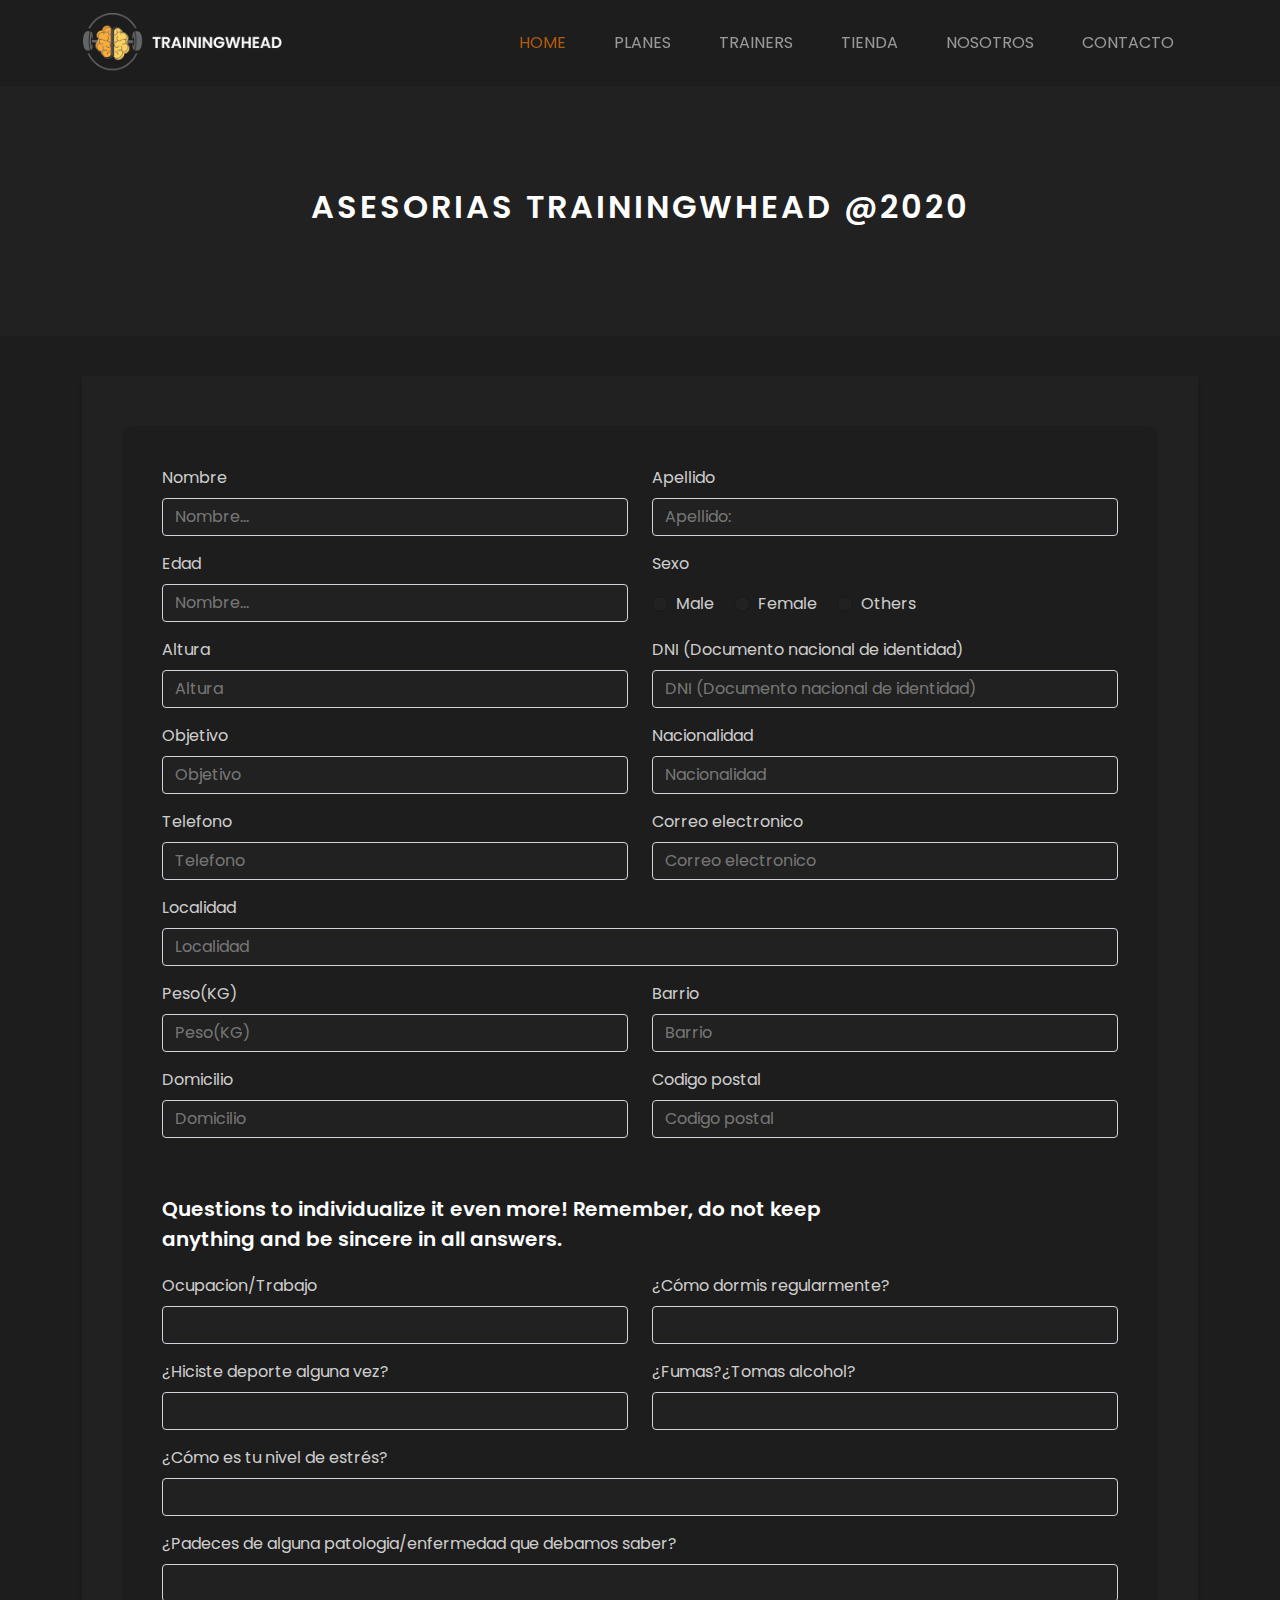
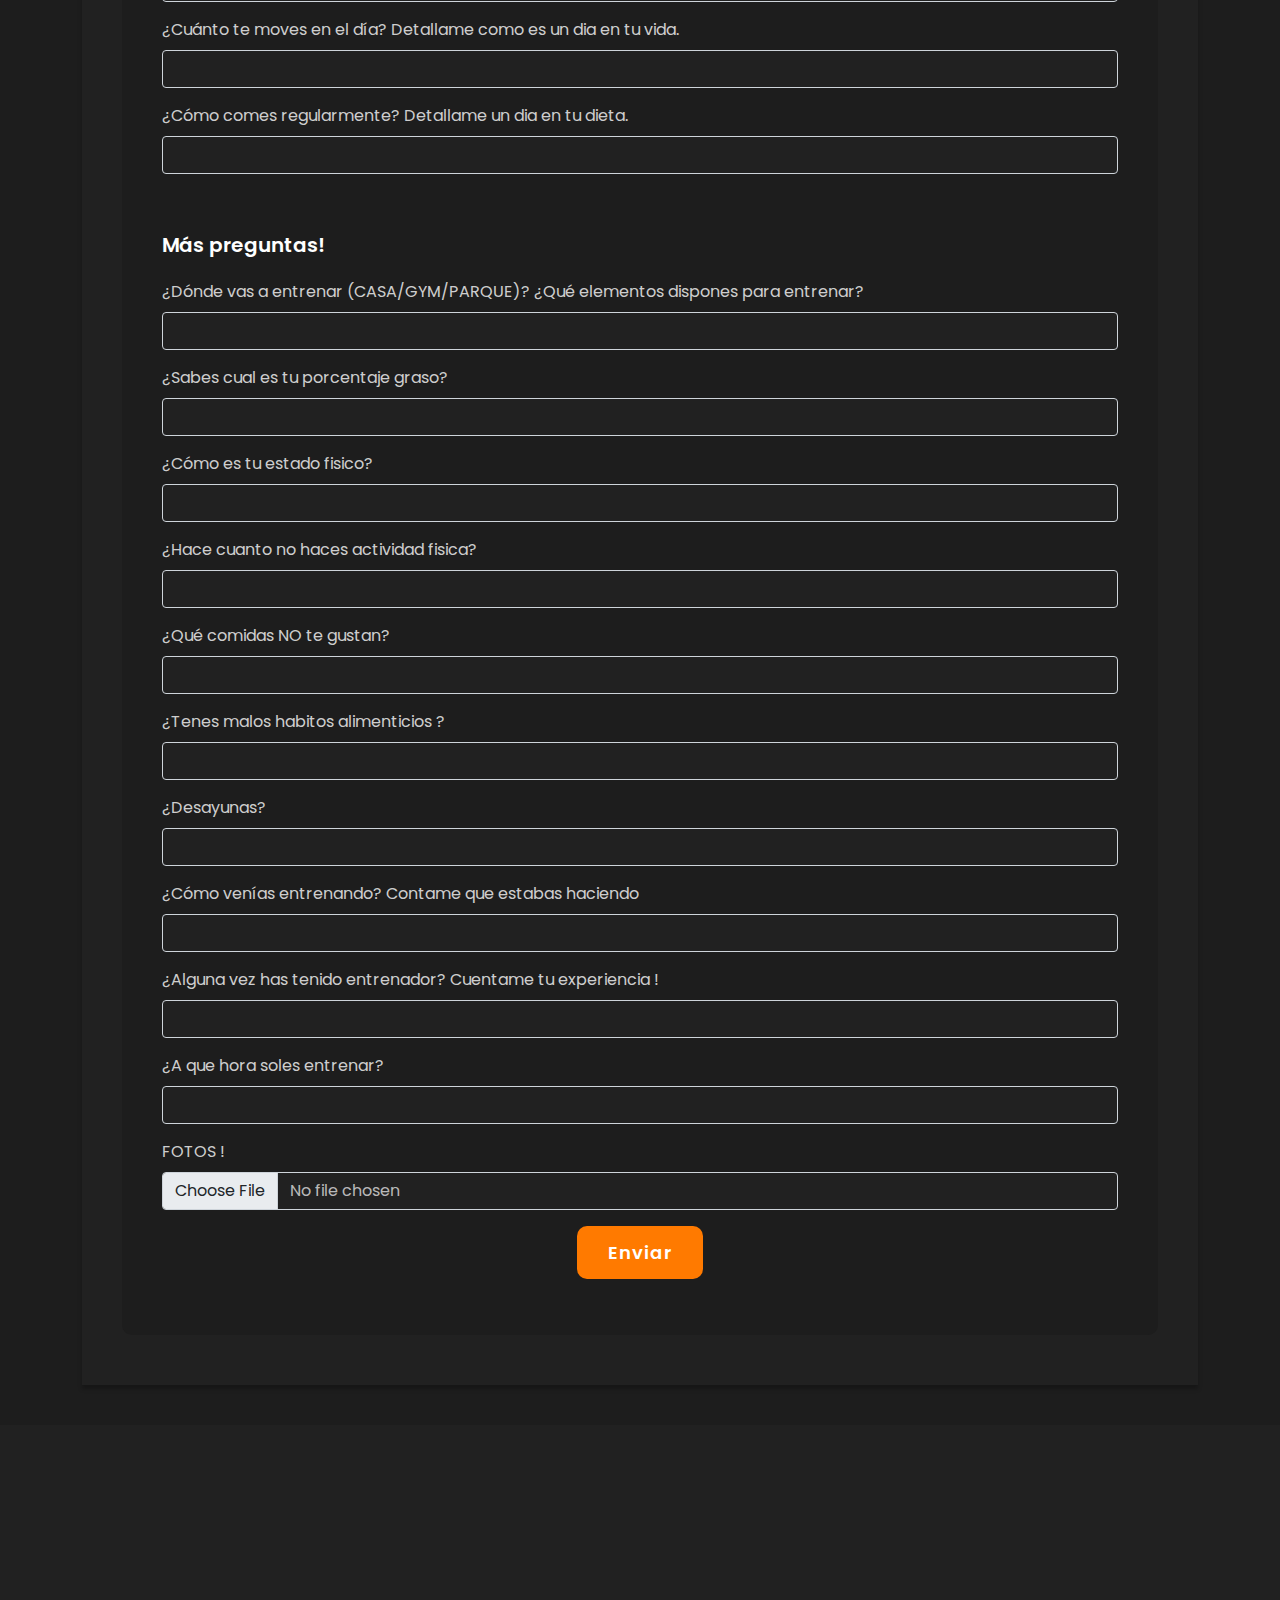
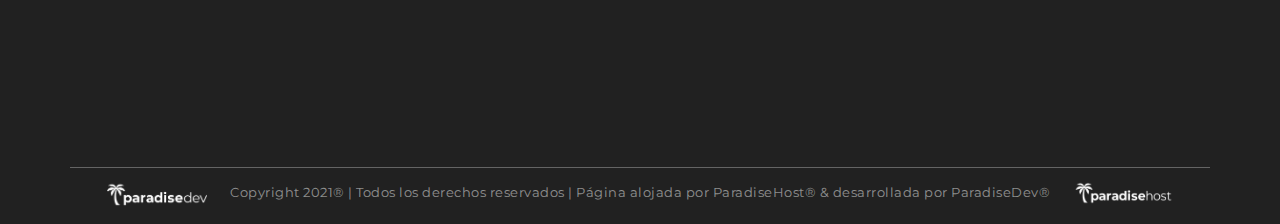
<file: formulario.html>
<!DOCTYPE html>
<html lang="en">

<head>
    <meta charset="UTF-8">
    <meta http-equiv="X-UA-Compatible" content="IE=edge">
    <meta name="viewport" content="width=device-width, initial-scale=1.0">
    <title>TRAININGWHEAD</title>
    <!-- fonts-->
    <link rel="preconnect" href="https://fonts.googleapis.com">
    <link rel="preconnect" href="https://fonts.gstatic.com" crossorigin>
    <link href="https://fonts.googleapis.com/css2?family=Poppins:wght@400;600&display=swap" rel="stylesheet">
    <link href="https://fonts.googleapis.com/css2?family=Montserrat:wght@600;700&display=swap" rel="stylesheet">

    <link rel="stylesheet" href="https://cdnjs.cloudflare.com/ajax/libs/font-awesome/6.2.1/css/all.min.css">

    <!-- CSS -->
    <link href="https://unpkg.com/aos@2.3.1/dist/aos.css" rel="stylesheet">
    <link rel="stylesheet" href="css/bootstrap.min.css">
    <link rel="stylesheet" href="css/style.css">
</head>

<body>

    <!-- header start -->
    <header id="header">
        <nav class="navbar navbar-expand-lg navbar-dark fixed-top">
            <div class="container">
                <a class="navbar-brand" href="#" data-aos="fade-right">
                    <img src="images/logo-trainingwhead.png" class="img-fluid" alt="">
                </a>
                <button class="navbar-toggler" type="button" data-bs-toggle="collapse" data-bs-target="#navbarNav"
                    aria-controls="navbarNav" aria-expanded="false" aria-label="Toggle navigation">
                    <span class="navbar-toggler-icon"></span>
                </button>
                <div class="collapse navbar-collapse" id="navbarNav" data-aos="fade-left">
                    <ul class="navbar-nav ms-auto">
                        <li class="nav-item">
                            <a class="nav-link active" aria-current="page" href="#hero">HOME</a>
                        </li>
                        <li class="nav-item">
                            <a class="nav-link" href="#planr">PLANES</a>
                        </li>
                        <li class="nav-item">
                            <a class="nav-link" href="#trainingr">TRAINERS</a>
                        </li>
                        <li class="nav-item">
                            <a class="nav-link" href="#exerciser">TIENDA</a>
                        </li>
                        <li class="nav-item">
                            <a class="nav-link" href="#wer">NOSOTROS</a>
                        </li>
                        <li class="nav-item">
                            <a class="nav-link" href="#contactr">CONTACTO</a>
                        </li>
                    </ul>
                </div>
            </div>
        </nav>
    </header>
    <!-- header end -->
    <!-- inner hero start -->
    <section id="innerHero">
        <div class="container">
            <div class="row">
                <div class="col">
                    <div class="inner-hero-content">
                        <h2 class="text-center">ASESORIAS TRAININGWHEAD @2020</h2>
                    </div>
                </div>
            </div>
        </div>
    </section>
    <!-- inner hero end -->
    <!-- contact start -->
    <section id="contact">
        <div class="container">
            <div class="row">
                <div class="col-12">
                    <div class="consult-content">
                        <div class="row">
                            <div class="col-md-12" data-aos="fade-right">
                                <form>
                                    <div class="row">
                                        <div class="col-md-6">
                                            <div class="mb-3">
                                                <label for="name" class="form-label">Nombre</label>
                                                <input type="text" class="form-control" id="name"
                                                    aria-describedby="emailHelp" placeholder="Nombre...">
                                            </div>
                                        </div>
                                        <div class="col-md-6">
                                            <div class="mb-3">
                                                <label for="name" class="form-label">Apellido</label>
                                                <input type="text" class="form-control" id="name"
                                                    aria-describedby="emailHelp" placeholder="Apellido:">
                                            </div>
                                        </div>
                                    </div>
                                    <div class="row">
                                        <div class="col-md-6">
                                            <div class="mb-3">
                                                <label for="name" class="form-label">Edad</label>
                                                <input type="text" class="form-control" id="name"
                                                    aria-describedby="emailHelp" placeholder="Nombre...">
                                            </div>
                                        </div>
                                        <div class="col-md-6">
                                            <div class="mb-3">
                                                <label for="name" class="form-label d-block mb-3">Sexo</label>
                                                <div class="form-check form-check-inline">
                                                    <input class="form-check-input" type="radio"
                                                        name="inlineRadioOptions" id="inlineRadio1" value="option1">
                                                    <label class="form-check-label" for="inlineRadio1">Male</label>
                                                </div>
                                                <div class="form-check form-check-inline">
                                                    <input class="form-check-input" type="radio"
                                                        name="inlineRadioOptions" id="inlineRadio2" value="option2">
                                                    <label class="form-check-label" for="inlineRadio2">Female</label>
                                                </div>
                                                <div class="form-check form-check-inline">
                                                    <input class="form-check-input" type="radio"
                                                        name="inlineRadioOptions" id="inlineRadio3" value="option2">
                                                    <label class="form-check-label" for="inlineRadio3">Others</label>
                                                </div>
                                            </div>
                                        </div>
                                    </div>
                                    <div class="row">
                                        <div class="col-md-6">
                                            <div class="mb-3">
                                                <label for="name" class="form-label">Altura</label>
                                                <input type="text" class="form-control" id="name"
                                                    aria-describedby="emailHelp" placeholder="Altura">
                                            </div>
                                        </div>
                                        <div class="col-md-6">
                                            <div class="mb-3">
                                                <label for="name" class="form-label">DNI (Documento nacional de identidad)</label>
                                                <input type="text" class="form-control" id="name"
                                                    aria-describedby="emailHelp" placeholder="DNI (Documento nacional de identidad)">
                                            </div>
                                        </div>
                                    </div>
                                    <div class="row">
                                        <div class="col-md-6">
                                            <div class="mb-3">
                                                <label for="name" class="form-label">Objetivo</label>
                                                <input type="text" class="form-control" id="name"
                                                    aria-describedby="emailHelp" placeholder="Objetivo">
                                            </div>
                                        </div>
                                        <div class="col-md-6">
                                            <div class="mb-3">
                                                <label for="name" class="form-label">Nacionalidad</label>
                                                <input type="text" class="form-control" id="name"
                                                    aria-describedby="emailHelp" placeholder="Nacionalidad">
                                            </div>
                                        </div>
                                    </div>
                                    <div class="row">
                                        <div class="col-md-6">
                                            <div class="mb-3">
                                                <label for="name" class="form-label">Telefono</label>
                                                <input type="text" class="form-control" id="name"
                                                    aria-describedby="emailHelp" placeholder="Telefono">
                                            </div>
                                        </div>
                                        <div class="col-md-6">
                                            <div class="mb-3">
                                                <label for="name" class="form-label">Correo electronico</label>
                                                <input type="text" class="form-control" id="name"
                                                    aria-describedby="emailHelp" placeholder="Correo electronico">
                                            </div>
                                        </div>
                                    </div>
                                    
                                    <div class="row">
                                        <div class="col-md-12">
                                            <div class="mb-3">
                                                <label for="name" class="form-label">Localidad</label>
                                                <input type="text" class="form-control" id="name"
                                                    aria-describedby="emailHelp" placeholder="Localidad">
                                            </div>
                                        </div>
                                    </div>
                                    <div class="row">
                                        <div class="col-md-6">
                                            <div class="mb-3">
                                                <label for="name" class="form-label">Peso(KG)</label>
                                                <input type="text" class="form-control" id="name"
                                                    aria-describedby="emailHelp" placeholder="Peso(KG)">
                                            </div>
                                        </div>
                                        <div class="col-md-6">
                                            <div class="mb-3">
                                                <label for="name" class="form-label">Barrio</label>
                                                <input type="text" class="form-control" id="name"
                                                    aria-describedby="emailHelp" placeholder="Barrio">
                                            </div>
                                        </div>
                                    </div>
                                    <div class="row">
                                        <div class="col-md-6">
                                            <div class="mb-3">
                                                <label for="name" class="form-label">Domicilio</label>
                                                <input type="text" class="form-control" id="name"
                                                    aria-describedby="emailHelp" placeholder="Domicilio">
                                            </div>
                                        </div>
                                        <div class="col-md-6">
                                            <div class="mb-3">
                                                <label for="name" class="form-label">Codigo postal</label>
                                                <input type="text" class="form-control" id="name"
                                                    aria-describedby="emailHelp" placeholder="Codigo postal">
                                            </div>
                                        </div>
                                    </div>
                                    <div class="row">
                                        <div class="col">
                                            <h5>Questions to individualize it even more! Remember, do not keep anything and be sincere in all answers.</h5>
                                        </div>
                                    </div>
                                    <div class="row">
                                        <div class="col-md-6">
                                            <div class="mb-3">
                                                <label for="name" class="form-label">Ocupacion/Trabajo</label>
                                                <input type="text" class="form-control" id="name"
                                                    aria-describedby="emailHelp">
                                            </div>
                                        </div>
                                        <div class="col-md-6">
                                            <div class="mb-3">
                                                <label for="name" class="form-label">¿Cómo dormis regularmente?</label>
                                                <input type="text" class="form-control" id="name"
                                                    aria-describedby="emailHelp">
                                            </div>
                                        </div>
                                    </div>
                                    <div class="row">
                                        <div class="col-md-6">
                                            <div class="mb-3">
                                                <label for="name" class="form-label">¿Hiciste deporte alguna vez?</label>
                                                <input type="text" class="form-control" id="name"
                                                    aria-describedby="emailHelp">
                                            </div>
                                        </div>
                                        <div class="col-md-6">
                                            <div class="mb-3">
                                                <label for="name" class="form-label">¿Fumas?¿Tomas alcohol?</label>
                                                <input type="text" class="form-control" id="name"
                                                    aria-describedby="emailHelp">
                                            </div>
                                        </div>
                                    </div>
                                    <div class="row">
                                        <div class="col-md-12">
                                            <div class="mb-3">
                                                <label for="name" class="form-label">¿Cómo es tu nivel de estrés?		
                                                </label>
                                                <input type="text" class="form-control" id="name"
                                                    aria-describedby="emailHelp">
                                            </div>
                                        </div>
                                        <div class="col-md-12">
                                            <div class="mb-3">
                                                <label for="name" class="form-label">¿Padeces de alguna patologia/enfermedad que debamos saber?</label>
                                                <input type="text" class="form-control" id="name"
                                                    aria-describedby="emailHelp">
                                            </div>
                                        </div>
                                    </div>
                                    <div class="row">
                                        <div class="col-md-12">
                                            <div class="mb-3">
                                                <label for="name" class="form-label">¿Cuánto te moves en el día? Detallame como es un dia en tu vida.</label>
                                                <input type="text" class="form-control" id="name"
                                                    aria-describedby="emailHelp">
                                            </div>
                                        </div>
                                        <div class="col-md-12">
                                            <div class="mb-3">
                                                <label for="name" class="form-label">¿Cómo comes regularmente? Detallame un dia en tu dieta.</label>
                                                <input type="text" class="form-control" id="name"
                                                    aria-describedby="emailHelp">
                                            </div>
                                        </div>
                                    </div>
                                    <div class="row">
                                        <div class="col">
                                            <h5>Más preguntas!</h5>
                                        </div>
                                    </div>
                                    <div class="row">
                                        <div class="col-md-12">
                                            <div class="mb-3">
                                                <label for="name" class="form-label">¿Dónde vas a entrenar (CASA/GYM/PARQUE)? ¿Qué elementos dispones para entrenar?</label>
                                                <input type="text" class="form-control" id="name"
                                                    aria-describedby="emailHelp">
                                            </div>
                                        </div>
                                        <div class="col-md-12">
                                            <div class="mb-3">
                                                <label for="name" class="form-label">¿Sabes cual es tu porcentaje graso?</label>
                                                <input type="text" class="form-control" id="name"
                                                    aria-describedby="emailHelp">
                                            </div>
                                        </div>
                                        <div class="col-md-12">
                                            <div class="mb-3">
                                                <label for="name" class="form-label">¿Cómo es tu estado fisico?</label>
                                                <input type="text" class="form-control" id="name"
                                                    aria-describedby="emailHelp">
                                            </div>
                                        </div>
                                        <div class="col-md-12">
                                            <div class="mb-3">
                                                <label for="name" class="form-label">¿Hace cuanto no haces actividad fisica?</label>
                                                <input type="text" class="form-control" id="name"
                                                    aria-describedby="emailHelp">
                                            </div>
                                        </div>
                                        <div class="col-md-12">
                                            <div class="mb-3">
                                                <label for="name" class="form-label">¿Qué comidas NO te gustan?</label>
                                                <input type="text" class="form-control" id="name"
                                                    aria-describedby="emailHelp">
                                            </div>
                                        </div>
                                        <div class="col-md-12">
                                            <div class="mb-3">
                                                <label for="name" class="form-label">¿Tenes malos habitos alimenticios ?</label>
                                                <input type="text" class="form-control" id="name"
                                                    aria-describedby="emailHelp">
                                            </div>
                                        </div>
                                        <div class="col-md-12">
                                            <div class="mb-3">
                                                <label for="name" class="form-label">¿Desayunas?</label>
                                                <input type="text" class="form-control" id="name"
                                                    aria-describedby="emailHelp">
                                            </div>
                                        </div>
                                        <div class="col-md-12">
                                            <div class="mb-3">
                                                <label for="name" class="form-label">¿Cómo venías entrenando? Contame que estabas haciendo</label>
                                                <input type="text" class="form-control" id="name"
                                                    aria-describedby="emailHelp">
                                            </div>
                                        </div>
                                        <div class="col-md-12">
                                            <div class="mb-3">
                                                <label for="name" class="form-label">¿Alguna vez has tenido entrenador? Cuentame tu experiencia !</label>
                                                <input type="text" class="form-control" id="name"
                                                    aria-describedby="emailHelp">
                                            </div>
                                        </div>
                                        <div class="col-md-12">
                                            <div class="mb-3">
                                                <label for="name" class="form-label">¿A que hora soles entrenar?</label>
                                                <input type="text" class="form-control" id="name"
                                                    aria-describedby="emailHelp">
                                            </div>
                                        </div>
                                        <div class="col-md-12">
                                            <div class="mb-3">
                                                <label for="formFile" class="form-label">FOTOS !</label>
                                                <input class="form-control" type="file" id="formFile"
                                                    accept=".jpg, jpeg, png, jfif, gif,">
                                            </div>
                                        </div>
                                    </div>
                                    <p class="text-center"><button type="submit" class="btn btn-cs">Enviar</button></p>
                                </form>
                            </div>
                        </div>
                    </div>
                </div>
            </div>
        </div>
    </section>
    <!-- contact end -->

    <!-- footer start -->
    <section id="footer">
        <div class="container">
            <div class="row">
                <div class="col-lg-3 col-md-4" data-aos="fade-right">
                    <img src="images/logo.png" class="img-fluid footer-logo" alt="">
                </div>
                <div class="col-lg-3 col-md-4">
                    <div class="footer-2" data-aos="fade-up">
                        <h5>Enlaces</h5>
                        <ul class="list-unstyled">
                            <li><a href="#">Home</a></li>
                            <li><a href="#">FAQ</a></li>
                            <li><a href="#">Tienda</a></li>
                            <li><a href="#">Servicios</a></li>
                            <li><a href="#">Contacto</a></li>
                        </ul>
                    </div>
                </div>
                <div class="col-lg-3 col-md-4">
                    <div class="footer-3" data-aos="fade-up">
                        <h5>Información</h5>
                        <ul class="list-unstyled">
                            <li><a href="#">Historia</a></li>
                            <li><a href="#">Nosotros</a></li>
                            <li><a href="#">Términos y condiciones</a></li>
                            <li><a href="#">Asesoramiento online</a></li>
                            <li><a href="#">Blog</a></li>
                        </ul>
                    </div>
                </div>
                <div class="col-lg-3">
                    <div class="footer-4" data-aos="fade-left">
                        <h5>Información</h5>
                        <div class="contact-details">
                            <p><a href="mailto: contacto@trainingwhead.com">contacto@trainingwhead.com</a></p>
                            <p><a href="tel: +54 9 11 5555 5555">+54 9 11 5555 5555</a></p>
                            <p>Trainingwhead</p>
                        </div>
                        <ul class="social-list list-unstyled list-inline">
                            <li class="list-inline-item"><a href="#"><i class="fa-brands fa-instagram"></i></a></li>

                            <!-- <li class="list-inline-item"><a href="#"><i class="fa-brands fa-facebook-f"></i></a></li>
                            <li class="list-inline-item"><a href="#"><i class="fa-brands fa-twitter"></i></a></li>
                            <li class="list-inline-item"><a href="#"><i class="fa-brands fa-tiktok"></i></a></li> -->

                            <li class="list-inline-item"><a href="#"><i class="fa-brands fa-youtube"></i></a></li>
                            <li class="list-inline-item"><a href="#"><i class="fa-brands fa-whatsapp"></i></a></li>
                        </ul>
                    </div>
                </div>
            </div>
            <div class="row copyright-row">
                <div class="col">
                    <div class="copyright">
                        <p class="text-center copyright-desktop"><img src="images/ParadiseDev.png"
                                class="img-fluid copyright-img-1" alt=""> Copyright 2021® | Todos los derechos
                            reservados | Página alojada por ParadiseHost® & desarrollada por ParadiseDev® <img
                                src="images/logo-negativo-1.svg" class="img-fluid copyright-img-2" alt=""></p>
                        <div class="copyright-mobile">
                            <div class="d-flex justify-content-between">
                                <img src="images/ParadiseDev.png" class="img-fluid copyright-img-1" alt="">
                                <img src="images/logo-negativo-1.svg" class="img-fluid copyright-img-2" alt="">
                            </div>
                            <p class="text-center">Copyright 2021® | Todos los derechos reservados | Página alojada por
                                ParadiseHost® & desarrollada por ParadiseDev®</p>

                        </div>
                    </div>
                </div>
            </div>
        </div>
    </section>
    <!-- footer end -->


    <script>
        var uploadField = document.getElementById("formFile");
        uploadField.onchange = function () {
            if (this.files[0].size > 30720) {
                alert("File is too big!");
                this.value = "";
            };
        };
    </script>
    </script>
    <script src="https://ajax.googleapis.com/ajax/libs/jquery/3.4.1/jquery.min.js"></script>
    <script src="https://unpkg.com/aos@2.3.1/dist/aos.js"></script>
    <script src="js/bootstrap.min.js"></script>
    <script>
        AOS.init({
            duration: 1000,
            once: true
        });
    </script>

</body>

</html>
</file>
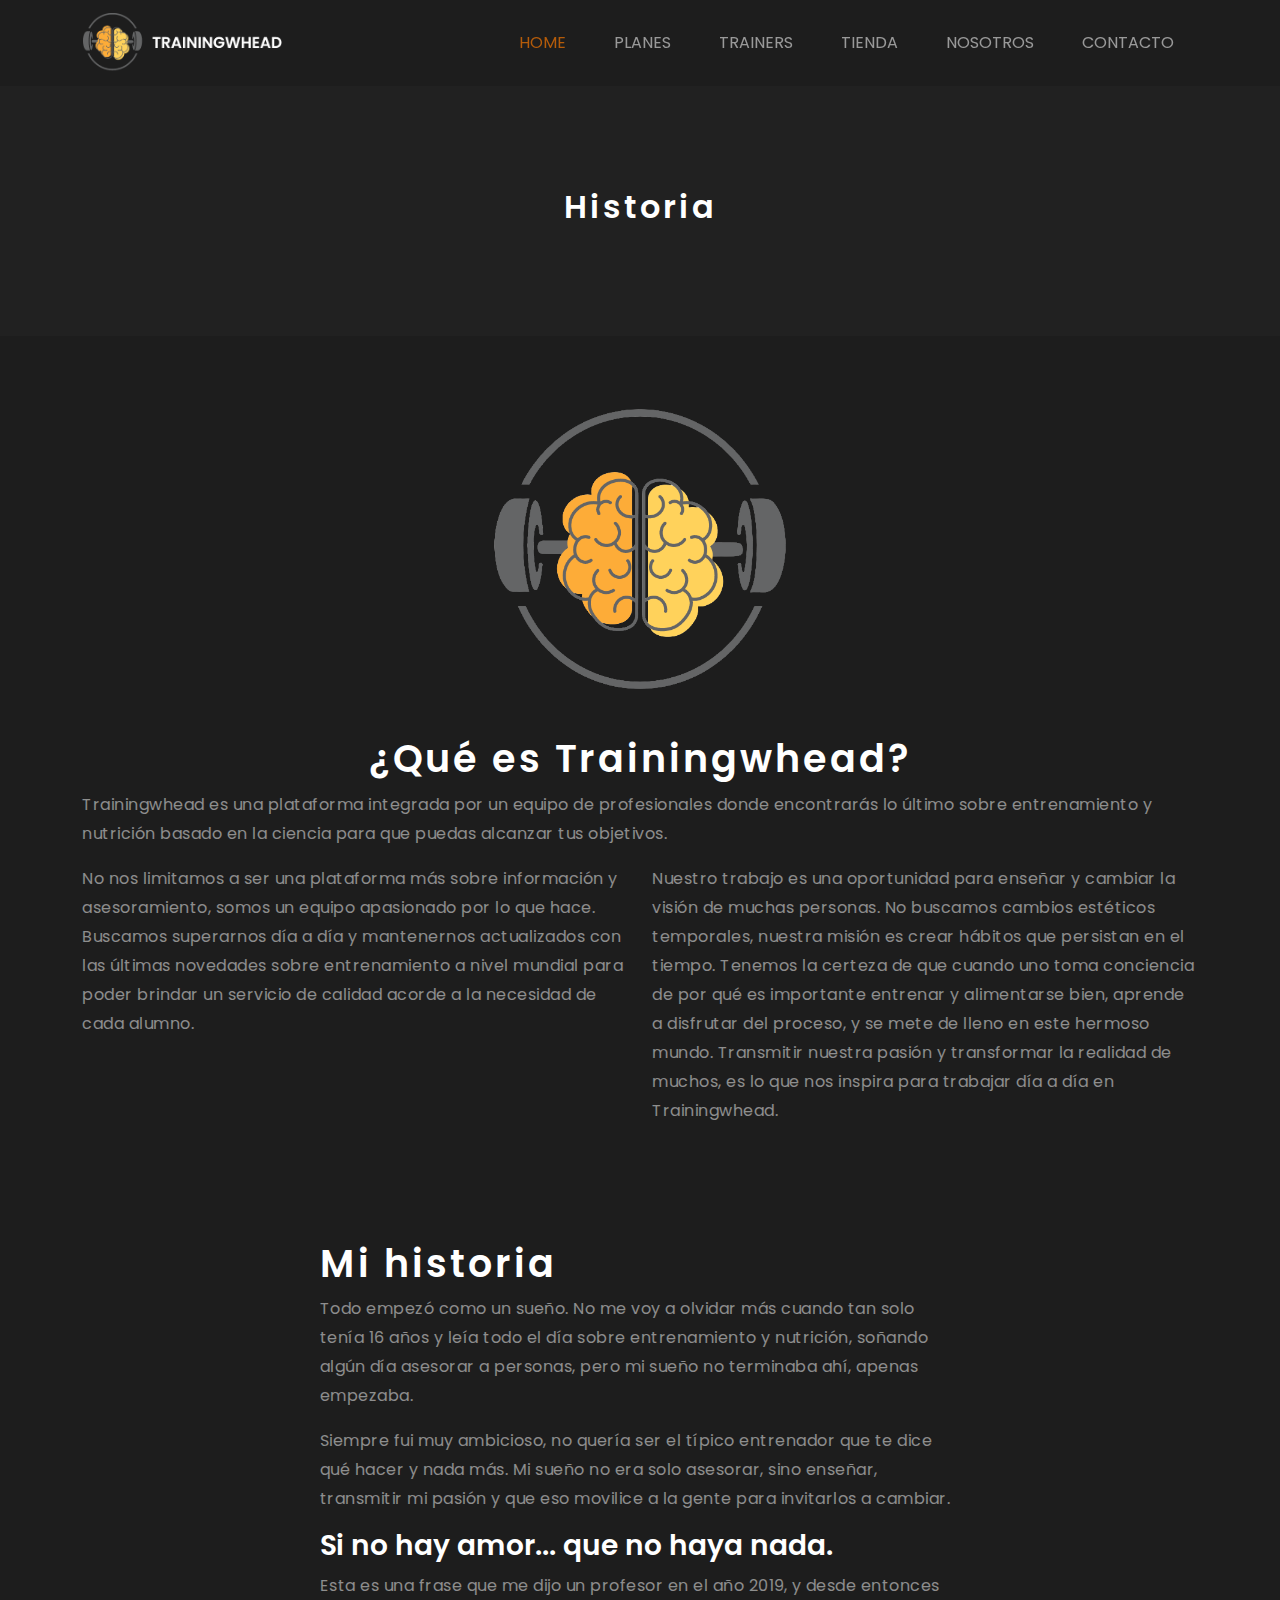
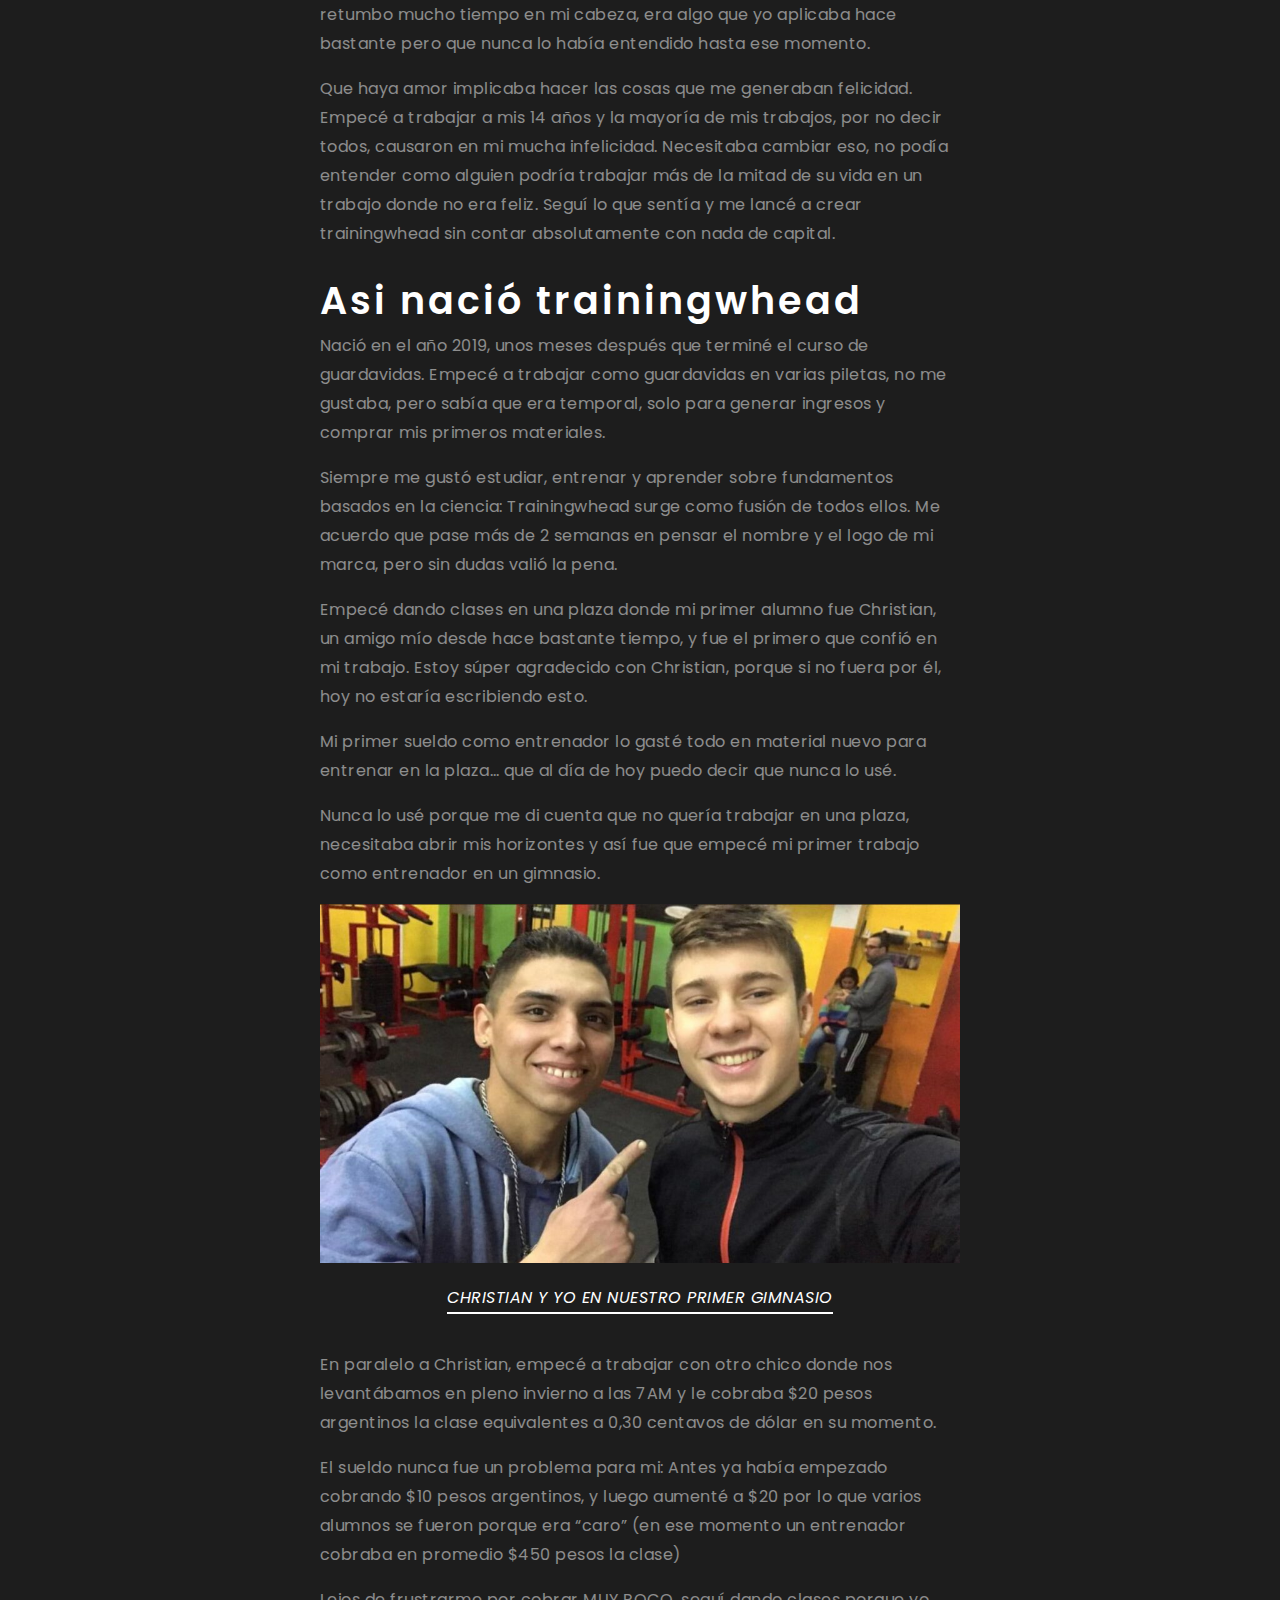
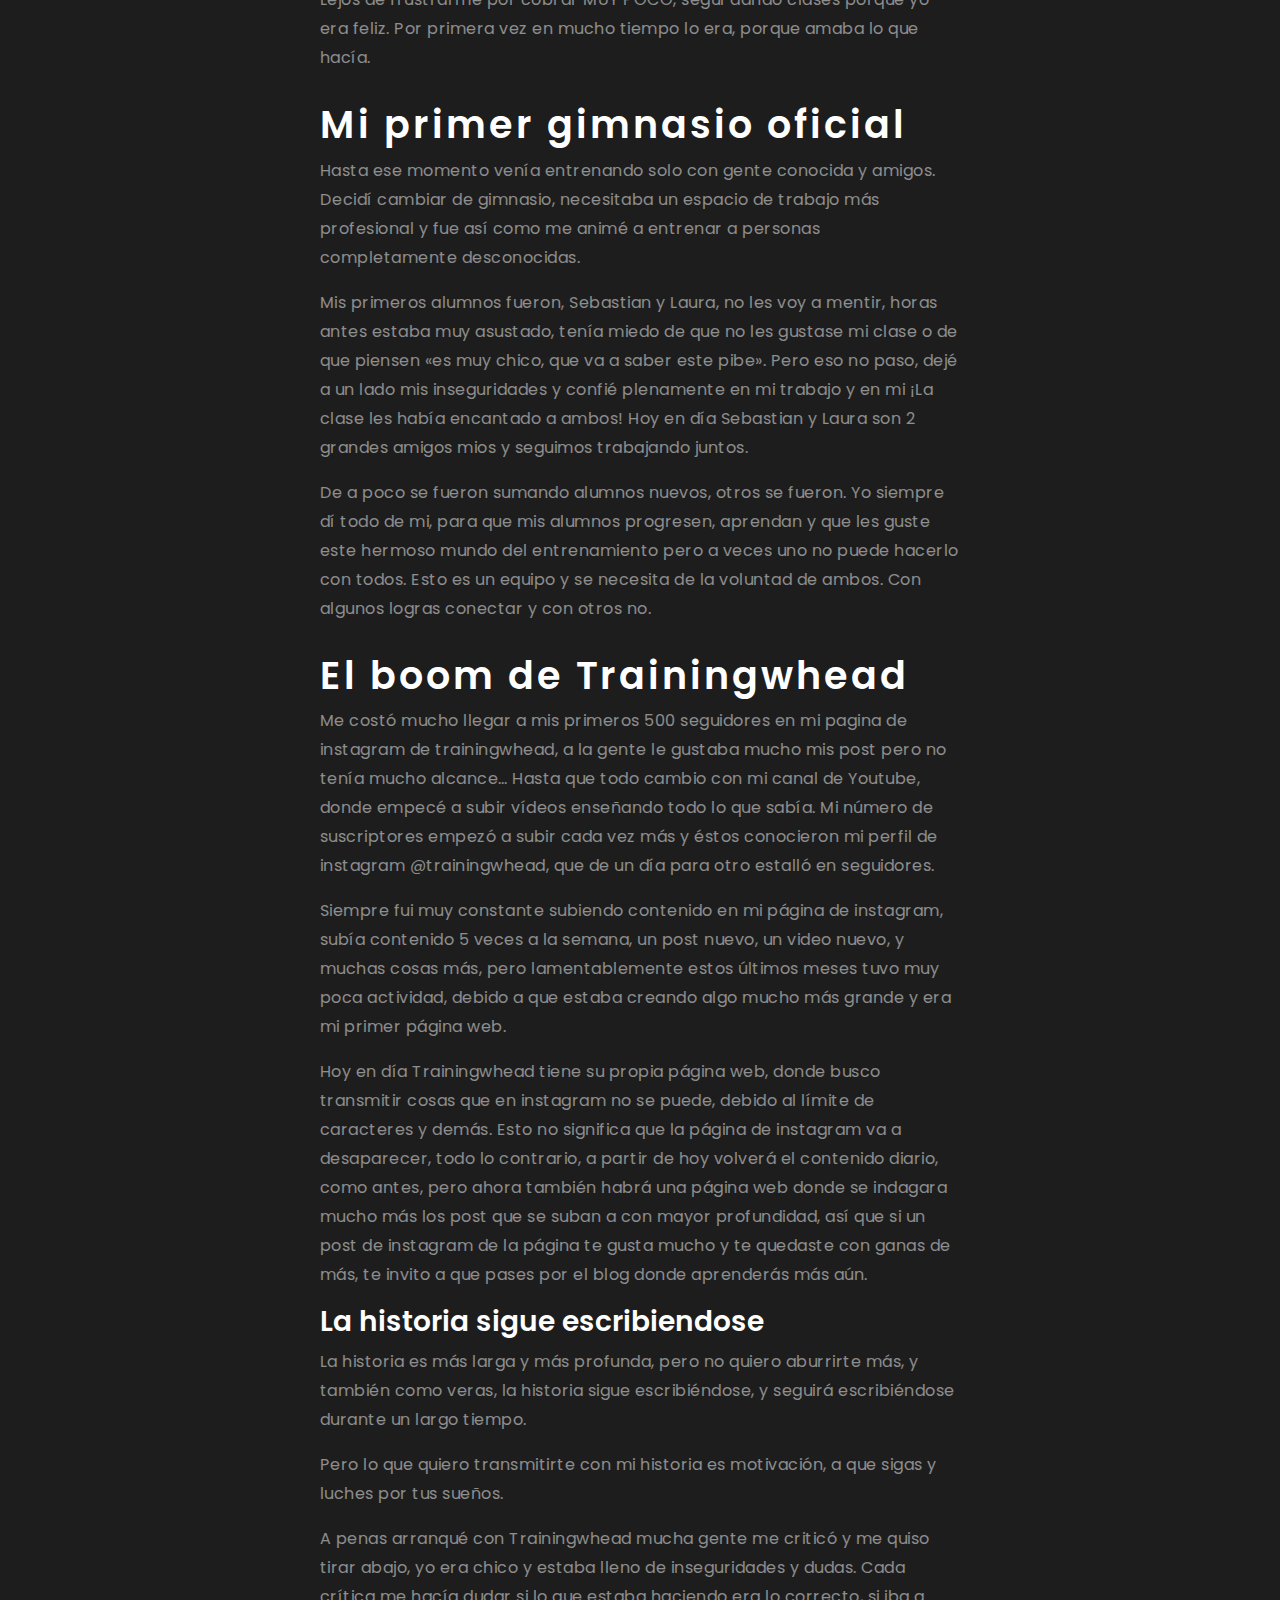
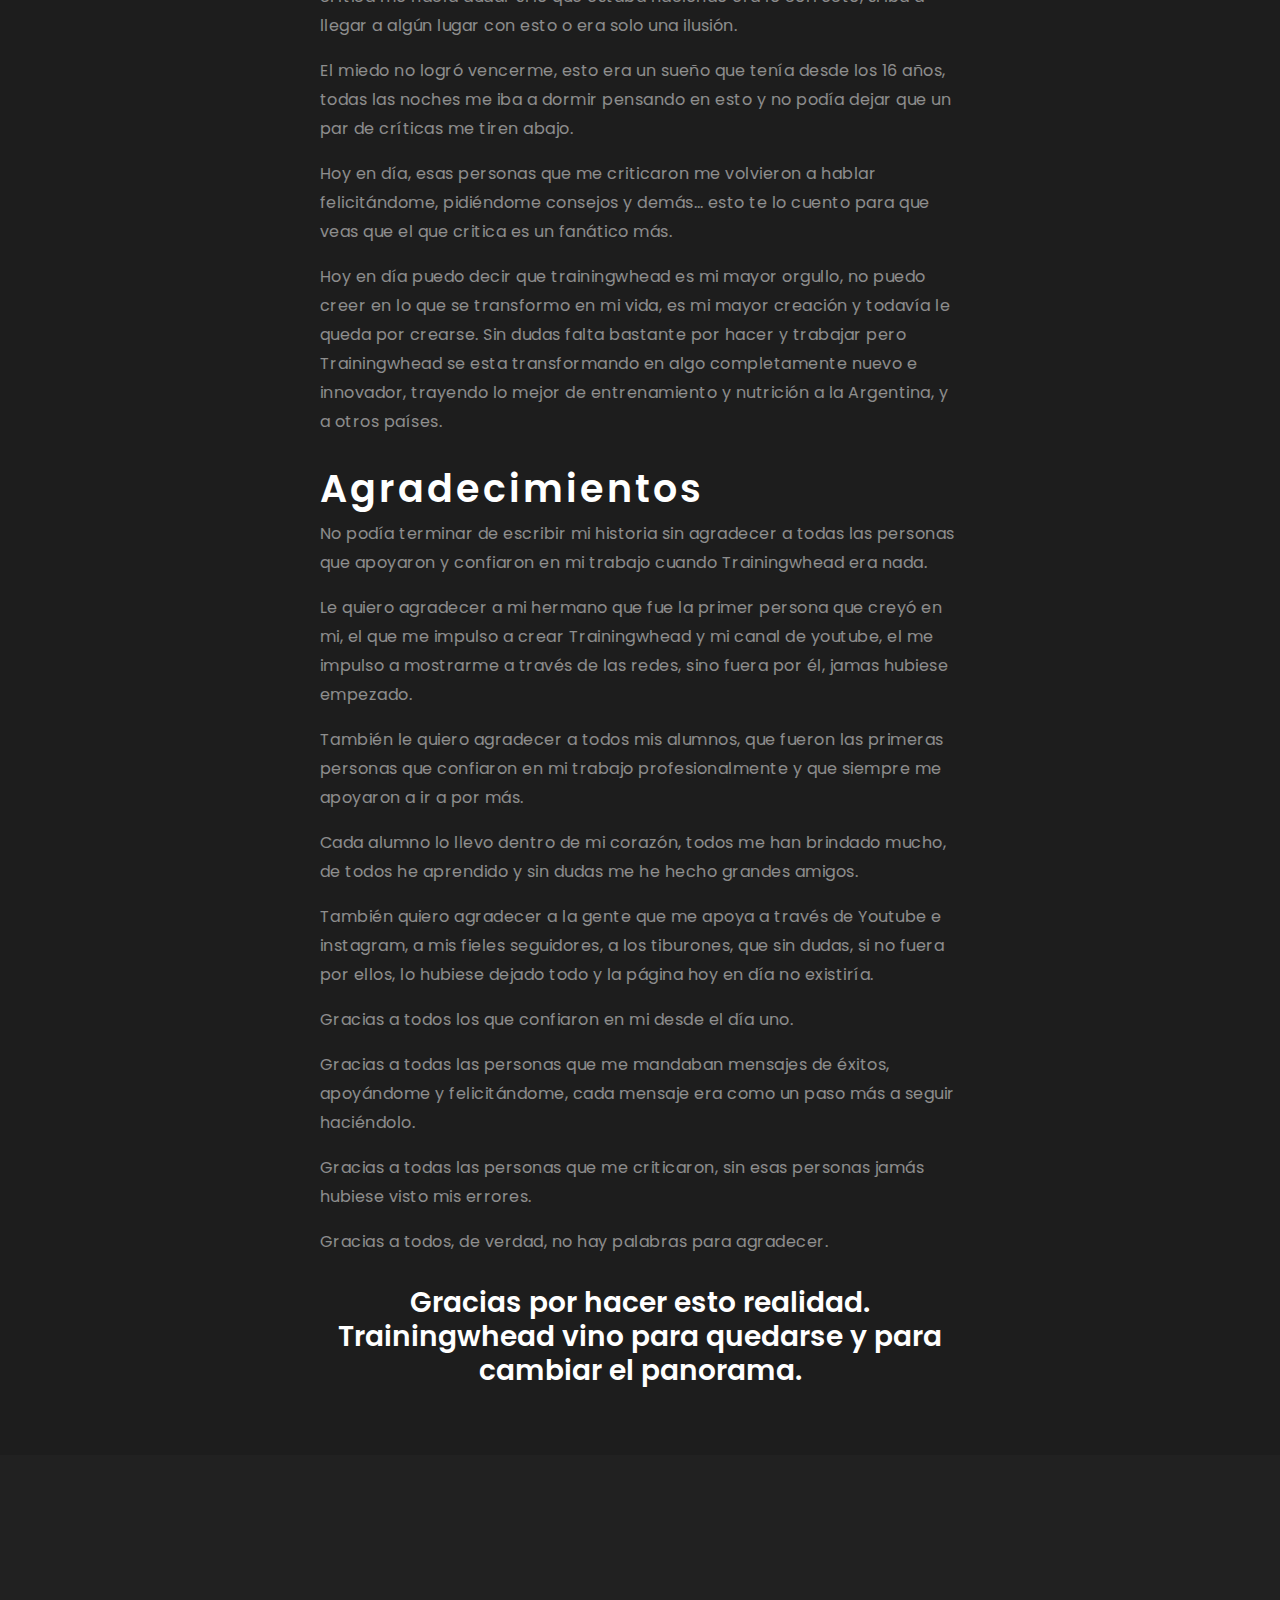
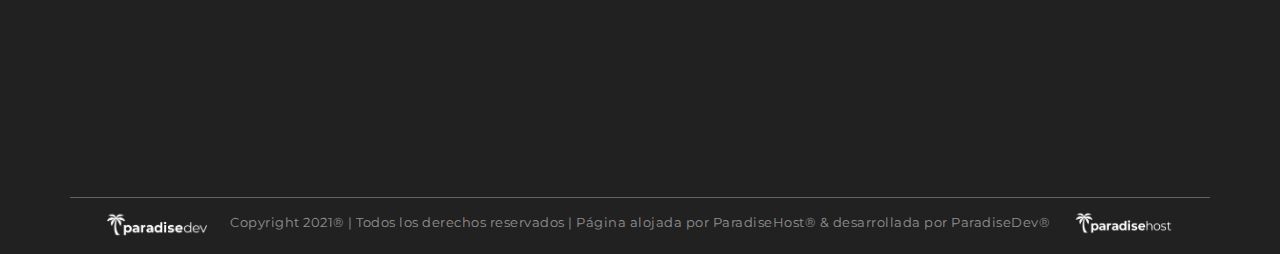
<file: historia.html>
<!DOCTYPE html>
<html lang="en">

<head>
    <meta charset="UTF-8">
    <meta http-equiv="X-UA-Compatible" content="IE=edge">
    <meta name="viewport" content="width=device-width, initial-scale=1.0">
    <title>TRAININGWHEAD</title>
    <!-- fonts-->
    <link rel="preconnect" href="https://fonts.googleapis.com">
    <link rel="preconnect" href="https://fonts.gstatic.com" crossorigin>
    <link href="https://fonts.googleapis.com/css2?family=Poppins:wght@400;600&display=swap" rel="stylesheet">
    <link href="https://fonts.googleapis.com/css2?family=Montserrat:wght@600;700&display=swap" rel="stylesheet">

    <link rel="stylesheet" href="https://cdnjs.cloudflare.com/ajax/libs/font-awesome/6.2.1/css/all.min.css">

    <!-- CSS -->
    <link href="https://unpkg.com/aos@2.3.1/dist/aos.css" rel="stylesheet">
    <link rel="stylesheet" href="css/bootstrap.min.css">
    <link rel="stylesheet" href="css/style.css">
</head>

<body>

    <!-- header start -->
    <header id="header">
        <nav class="navbar navbar-expand-lg navbar-dark fixed-top">
            <div class="container">
                <a class="navbar-brand" href="#" data-aos="fade-right">
                    <img src="images/logo-trainingwhead.png" class="img-fluid" alt="">
                </a>
                <button class="navbar-toggler" type="button" data-bs-toggle="collapse" data-bs-target="#navbarNav"
                    aria-controls="navbarNav" aria-expanded="false" aria-label="Toggle navigation">
                    <span class="navbar-toggler-icon"></span>
                </button>
                <div class="collapse navbar-collapse" id="navbarNav" data-aos="fade-left">
                    <ul class="navbar-nav ms-auto">
                        <li class="nav-item">
                            <a class="nav-link active" aria-current="page" href="#hero">HOME</a>
                        </li>
                        <li class="nav-item">
                            <a class="nav-link" href="#planr">PLANES</a>
                        </li>
                        <li class="nav-item">
                            <a class="nav-link" href="#trainingr">TRAINERS</a>
                        </li>
                        <li class="nav-item">
                            <a class="nav-link" href="#exerciser">TIENDA</a>
                        </li>
                        <li class="nav-item">
                            <a class="nav-link" href="#wer">NOSOTROS</a>
                        </li>
                        <li class="nav-item">
                            <a class="nav-link" href="#contactr">CONTACTO</a>
                        </li>
                    </ul>
                </div>
            </div>
        </nav>
    </header>
    <!-- header end -->
    <!-- inner hero start -->
    <section id="innerHero">
        <div class="container">
            <div class="row">
                <div class="col">
                    <div class="inner-hero-content">
                        <h2 class="text-center">Historia</h2>
                    </div>
                </div>
            </div>
        </div>
    </section>
    <!-- inner hero end -->
    <!-- what start -->
    <section id="what">
        <div class="container">
            <div class="row">
                <div class="col-md-12">
                    <div class="what-content">
                        <div class="what-img text-center">
                            <img src="images/logo.png" class="img-fluid what-logo" alt="">
                        </div>
                        <div class="what-inner">
                            <h2 class="text-center">¿Qué es Trainingwhead?</h2>
                            <p>Trainingwhead es una plataforma integrada por un equipo de profesionales donde encontrarás lo último sobre entrenamiento y nutrición basado en la ciencia para que puedas alcanzar tus objetivos.</p>
                            <div class="row">
                                <div class="col-md-6">
                                    <p>No nos limitamos a ser una plataforma más sobre información y asesoramiento, somos un equipo apasionado por lo que hace. Buscamos superarnos día a día y mantenernos actualizados con las últimas novedades sobre entrenamiento a nivel mundial para poder brindar un servicio de calidad acorde a la necesidad de cada alumno.</p>
                                </div>
                                <div class="col-md-6">
                                    <p>Nuestro trabajo es una oportunidad para enseñar y cambiar la visión de muchas personas. No buscamos cambios estéticos temporales, nuestra misión es crear hábitos que persistan en el tiempo. Tenemos la certeza de que cuando uno toma conciencia de por qué es importante entrenar y alimentarse bien, aprende a disfrutar del proceso, y se mete de lleno en este hermoso mundo. Transmitir nuestra pasión y transformar la realidad de muchos, es lo que nos inspira para trabajar día a día en Trainingwhead.</p>
                                </div>
                            </div>
                        </div>
                    </div>
                </div>
            </div>
        </div>
    </section>
    <!-- what end -->
    <!-- history start -->
    <section id="history">
        <div class="container">
            <div class="row">
                <div class="col-md-7 mx-auto">
                    <div class="history-content">
                        <h2>Mi historia</h2>
                        <p>Todo empezó como un sueño. No me voy a olvidar más cuando tan solo tenía 16 años y leía todo el día sobre entrenamiento y nutrición, soñando algún día asesorar a personas, pero mi sueño no terminaba ahí, apenas empezaba.</p>
                        <p>Siempre fui muy ambicioso, no quería ser el típico entrenador que te dice qué hacer y nada más. Mi sueño no era solo asesorar, sino enseñar, transmitir mi pasión y que eso movilice a la gente para invitarlos a cambiar.</p>
                        <h3>Si no hay amor... que no haya nada.</h3>
                        <p>Esta es una frase que me dijo un profesor en el año 2019, y desde entonces retumbo mucho tiempo en mi cabeza, era algo que yo aplicaba hace bastante pero que nunca lo había entendido hasta ese momento.</p>
                        <p>Que haya amor implicaba hacer las cosas que me generaban felicidad. Empecé a trabajar a mis 14 años y la mayoría de mis trabajos, por no decir todos, causaron en mi mucha infelicidad. Necesitaba cambiar eso, no podía entender como alguien podría trabajar más de la mitad de su vida en un trabajo donde no era feliz. Seguí lo que sentía y me lancé a crear trainingwhead sin contar absolutamente con nada de capital.</p>
                        <h2>Asi nació trainingwhead</h2>
                        <p>Nació en el año 2019, unos meses después que terminé el curso de guardavidas. Empecé a trabajar como guardavidas en varias piletas, no me gustaba, pero sabía que era temporal, solo para generar ingresos y comprar mis primeros materiales.</p>
                        <p>Siempre me gustó estudiar, entrenar y aprender sobre fundamentos basados en la ciencia: Trainingwhead surge como fusión de todos ellos. Me acuerdo que pase más de 2 semanas en pensar el nombre y el logo de mi marca, pero sin dudas valió la pena.</p>
                        <p>Empecé dando clases en una plaza donde mi primer alumno fue Christian, un amigo mío desde hace bastante tiempo, y fue el primero que confió en mi trabajo. Estoy súper agradecido con Christian, porque si no fuera por él, hoy no estaría escribiendo esto.</p>
                        <p>Mi primer sueldo como entrenador lo gasté todo en material nuevo para entrenar en la plaza… que al día de hoy puedo decir que nunca lo usé.</p>
                        <p>Nunca lo usé porque me di cuenta que no quería trabajar en una plaza, necesitaba abrir mis horizontes y así fue que empecé mi primer trabajo como entrenador en un gimnasio.</p>
                        <img src="images/history.jpeg" class="img-fluid" alt="">
                        <p class="text-center"><a href="#" class="history-link">CHRISTIAN Y YO EN NUESTRO PRIMER GIMNASIO</a></p>
                        <p>En paralelo a Christian, empecé a trabajar con otro chico donde nos levantábamos en pleno invierno a las 7AM y le cobraba $20 pesos argentinos la clase equivalentes a 0,30 centavos de dólar en su momento.</p>
                        <p>El sueldo nunca fue un problema para mi: Antes ya había empezado cobrando $10 pesos argentinos, y luego aumenté a $20 por lo que varios alumnos se fueron porque era “caro” (en ese momento un entrenador cobraba en promedio $450 pesos la clase)</p>
                        <p>Lejos de frustrarme por cobrar MUY POCO, seguí dando clases porque yo era feliz. Por primera vez en mucho tiempo lo era, porque amaba lo que hacía.</p>
                        <h2>Mi primer gimnasio oficial</h2>
                        <p>Hasta ese momento venía entrenando solo con gente conocida y amigos. Decidí cambiar de gimnasio, necesitaba un espacio de trabajo más profesional y fue así como me animé a entrenar a personas completamente desconocidas.</p>
                        <p>Mis primeros alumnos fueron, Sebastian y Laura, no les voy a mentir, horas antes estaba muy asustado, tenía miedo de que no les gustase mi clase o de que piensen «es muy chico, que va a saber este pibe». Pero eso no paso, dejé a un lado mis inseguridades y confié plenamente en mi trabajo y en mi ¡La clase les había encantado a ambos! Hoy en día Sebastian y Laura son 2 grandes amigos mios y seguimos trabajando juntos.</p>
                        <p>De a poco se fueron sumando alumnos nuevos, otros se fueron. Yo siempre dí todo de mi, para que mis alumnos progresen, aprendan y que les guste este hermoso mundo del entrenamiento pero a veces uno no puede hacerlo con todos. Esto es un equipo y se necesita de la voluntad de ambos. Con algunos logras conectar y con otros no.</p>
                        <h2>El boom de Trainingwhead</h2>
                        <p>Me costó mucho llegar a mis primeros 500 seguidores en mi pagina de instagram de trainingwhead, a la gente le gustaba mucho mis post pero no tenía mucho alcance… Hasta que todo cambio con mi canal de Youtube, donde empecé a subir vídeos enseñando todo lo que sabía. Mi número de suscriptores empezó a subir cada vez más y éstos conocieron mi perfil de instagram @trainingwhead, que de un día para otro estalló en seguidores.</p>
                        <p>Siempre fui muy constante subiendo contenido en mi página de instagram, subía contenido 5 veces a la semana, un post nuevo, un video nuevo, y muchas cosas más, pero lamentablemente estos últimos meses tuvo muy poca actividad, debido a que estaba creando algo mucho más grande y era mi primer página web.</p>
                        <p>Hoy en día Trainingwhead tiene su propia página web, donde busco transmitir cosas que en instagram no se puede, debido al límite de caracteres y demás. Esto no significa que la página de instagram va a desaparecer, todo lo contrario, a partir de hoy volverá el contenido diario, como antes, pero ahora también habrá una página web donde se indagara mucho más los post que se suban a con mayor profundidad, así que si un post de instagram de la página te gusta mucho y te quedaste con ganas de más, te invito a que pases por el blog donde aprenderás más aún.</p>
                        <h3>La historia sigue escribiendose</h3>
                        <p>La historia es más larga y más profunda, pero no quiero aburrirte más, y también como veras, la historia sigue escribiéndose, y seguirá escribiéndose durante un largo tiempo.</p>
                        <p>Pero lo que quiero transmitirte con mi historia es motivación, a que sigas y luches por tus sueños.</p>
                        <p>A penas arranqué con Trainingwhead mucha gente me criticó y me quiso tirar abajo, yo era chico y estaba lleno de inseguridades y dudas. Cada crítica me hacía dudar si lo que estaba haciendo era lo correcto, si iba a llegar a algún lugar con esto o era solo una ilusión.</p>
                        <p>El miedo no logró vencerme, esto era un sueño que tenía desde los 16 años, todas las noches me iba a dormir pensando en esto y no podía dejar que un par de críticas me tiren abajo.</p>
                        <p>Hoy en día, esas personas que me criticaron me volvieron a hablar felicitándome, pidiéndome consejos y demás… esto te lo cuento para que veas que el que critica es un fanático más.</p>
                        <p>Hoy en día puedo decir que trainingwhead es mi mayor orgullo, no puedo creer en lo que se transformo en mi vida, es mi mayor creación y todavía le queda por crearse. Sin dudas falta bastante por hacer y trabajar pero Trainingwhead se esta transformando en algo completamente nuevo e innovador, trayendo lo mejor de entrenamiento y nutrición a la Argentina, y a otros países.</p>
                        <h2>Agradecimientos</h2>
                        <p>No podía terminar de escribir mi historia sin agradecer a todas las personas que apoyaron y confiaron en mi trabajo cuando Trainingwhead era nada.</p>

                        <p>Le quiero agradecer a mi hermano que fue la primer persona que creyó en mi, el que me impulso a crear Trainingwhead y mi canal de youtube, el me impulso a mostrarme a través de las redes, sino fuera por él, jamas hubiese empezado.</p>
                        
                        <p>También le quiero agradecer a todos mis alumnos, que fueron las primeras personas que confiaron en mi trabajo profesionalmente y que siempre me apoyaron a ir a por más.</p>
                        
                        <p>Cada alumno lo llevo dentro de mi corazón, todos me han brindado mucho, de todos he aprendido y sin dudas me he hecho grandes amigos.</p>
                        
                        <p>También quiero agradecer a la gente que me apoya a través de Youtube e instagram, a mis fieles seguidores, a los tiburones, que sin dudas, si no fuera por ellos, lo hubiese dejado todo y la página hoy en día no existiría.</p>
                        
                        <p>Gracias a todos los que confiaron en mi desde el día uno.</p>
                        
                        <p>Gracias a todas las personas que me mandaban mensajes de éxitos, apoyándome y felicitándome, cada mensaje era como un paso más a seguir haciéndolo. </p>
                        
                        <p>Gracias a todas las personas que me criticaron, sin esas personas jamás hubiese visto mis errores.</p>
                        
                        <p>Gracias a todos, de verdad, no hay palabras para agradecer.</p>
                        <h3 class="text-center history-last-heading">Gracias por hacer esto realidad. Trainingwhead vino para quedarse y para cambiar el panorama.</h3>
                    </div>
                </div>
            </div>
        </div>
    </section>
    <!-- history end -->

    <!-- footer start -->
    <section id="footer">
        <div class="container">
            <div class="row">
                <div class="col-lg-3 col-md-4" data-aos="fade-right">
                    <img src="images/logo.png" class="img-fluid footer-logo" alt="">
                </div>
                <div class="col-lg-3 col-md-4">
                    <div class="footer-2" data-aos="fade-up">
                        <h5>Enlaces</h5>
                        <ul class="list-unstyled">
                            <li><a href="#">Home</a></li>
                            <li><a href="#">FAQ</a></li>
                            <li><a href="#">Tienda</a></li>
                            <li><a href="#">Servicios</a></li>
                            <li><a href="#">Contacto</a></li>
                        </ul>
                    </div>
                </div>
                <div class="col-lg-3 col-md-4">
                    <div class="footer-3" data-aos="fade-up">
                        <h5>Información</h5>
                        <ul class="list-unstyled">
                            <li><a href="#">Historia</a></li>
                            <li><a href="#">Nosotros</a></li>
                            <li><a href="#">Términos y condiciones</a></li>
                            <li><a href="#">Asesoramiento online</a></li>
                            <li><a href="#">Blog</a></li>
                        </ul>
                    </div>
                </div>
                <div class="col-lg-3">
                    <div class="footer-4" data-aos="fade-left">
                        <h5>Información</h5>
                        <div class="contact-details">
                            <p><a href="mailto: contacto@trainingwhead.com">contacto@trainingwhead.com</a></p>
                            <p><a href="tel: +54 9 11 5555 5555">+54 9 11 5555 5555</a></p>
                            <p>Trainingwhead</p>
                        </div>
                        <ul class="social-list list-unstyled list-inline">
                            <li class="list-inline-item"><a href="#"><i class="fa-brands fa-instagram"></i></a></li>
                            <li class="list-inline-item"><a href="#"><i class="fa-brands fa-youtube"></i></a></li>
                            <li class="list-inline-item"><a href="#"><i class="fa-brands fa-whatsapp"></i></a></li>
                        </ul>
                    </div>
                </div>
            </div>
            <div class="row copyright-row">
                <div class="col">
                    <div class="copyright">
                        <p class="text-center copyright-desktop"><img src="images/ParadiseDev.png"
                                class="img-fluid copyright-img-1" alt=""> Copyright 2021® | Todos los derechos
                            reservados | Página alojada por ParadiseHost® & desarrollada por ParadiseDev® <img
                                src="images/logo-negativo-1.svg" class="img-fluid copyright-img-2" alt=""></p>
                        <div class="copyright-mobile">
                            <div class="d-flex justify-content-between">
                                <img src="images/ParadiseDev.png" class="img-fluid copyright-img-1" alt="">
                                <img src="images/logo-negativo-1.svg" class="img-fluid copyright-img-2" alt="">
                            </div>
                            <p class="text-center">Copyright 2021® | Todos los derechos reservados | Página alojada por
                                ParadiseHost® & desarrollada por ParadiseDev®</p>

                        </div>
                    </div>
                </div>
            </div>
        </div>
    </section>
    <!-- footer end -->


    <script>
        var uploadField = document.getElementById("formFile");
        uploadField.onchange = function () {
            if (this.files[0].size > 30720) {
                alert("File is too big!");
                this.value = "";
            };
        };
    </script>
    </script>
    <script src="https://ajax.googleapis.com/ajax/libs/jquery/3.4.1/jquery.min.js"></script>
    <script src="https://unpkg.com/aos@2.3.1/dist/aos.js"></script>
    <script src="js/bootstrap.min.js"></script>
    <script>
        AOS.init({
            duration: 1000,
            once: true
        });
    </script>

</body>

</html>
</file>
<file: css/style.css>
:root {
    --cs-color: #FF7A00;
    --cs-color-hover: #c25f02;
    --cs-white: #fff;
    --cs-color-secondary: rgba(255, 255, 255, .10);
    --font-primary: 'Poppins', sans-serif;
    --font-secondary: 'Montserrat', sans-serif;
}
#header,
#hero,
#plan,
#training,
#exercise,
#equip,
#we,
#contact,
#footer {
    overflow-x: hidden !important;
    overflow-y: hidden;
}

* {
    padding: 0;
    margin: 0;
    box-sizing: border-box;
}
body {
    font-family: var(--font-primary);
    background: #1D1D1D;
}
h1, h2, h3, h4, h5 {
    color: #fff;
    font-weight: 600;
    letter-spacing: 3px;
}
h1 {
    font-size: 200px;
}
h2 {
    /* font-size: 45px; */
}
h3 {
    font-size: 45px;
}
h4 {
    font-size: 35px;
}
p {
    font-size: 16px;
    line-height: 29px;
    letter-spacing: .5px;
    color: rgba(255, 255, 255, .50);
}
ul li {
    color: rgba(255, 255, 255, .50);
}

.btn-cs {
    font-size: 18px;
    font-weight: 600;
    letter-spacing: 1px;
    background: var(--cs-color);
    color: var(--cs-white);
    padding: 24px 48px;
    border-radius: 10px;
}
.btn-cs:hover {
    background: var(--cs-color-hover);
    color: #fff !important;
}
.btn-cs-secondary {
    font-size: 18px;
    font-weight: 600;
    letter-spacing: 1px;
    background: var(--cs-color-secondary);
    color: var(--cs-white);
    padding: 24px 48px;
    border-radius: 10px;
}
.btn-cs-secondary:hover {
    background: rgba(255, 255, 255, .05);
    color: #fff !important;
}
/* ===== Scrollbar CSS ===== */
  /* Firefox */
  * {
    scrollbar-width: auto;
    scrollbar-color: #454545 #2e2e2e;
  }

  /* Chrome, Edge, and Safari */
  *::-webkit-scrollbar {
    width: 8px;
  }

  *::-webkit-scrollbar-track {
    background: #2e2e2e;
  }

  *::-webkit-scrollbar-thumb {
    background-color: #454545;
    border-radius: 8px;
    border: 0px solid #ffffff;
  }
/* header start */
#header {
    width: 100%;
    overflow-x: hidden;
    background: #1D1D1D;
}
.navbar {
    background: #1D1D1D;
}
.navbar-brand img {
    max-width: 200px;
}
.navbar-nav li {
    padding: 0 16px;
}
.navbar-nav li a {
    color: rgba(255, 255, 255, .70)
}
.navbar-nav li a:hover,
.navbar-nav li a.active {
    color: rgba(255, 122, 0, .67) !important;
}
/* header end */
/* hero start */
#hero {
    padding: 180px 0 70px;
}
.hero-top {
    margin-bottom: 20px;
}
.hero-top p {
    font-size: 12px;
    background: var(--cs-color-secondary);
    border-radius: 30px;
    padding: 8px 25px 8px 8px;
    display: inline-block;
}
.hero-top .hero-discount {
    font-size: 18px;
    font-weight: 600;
    padding: 4px 6px;
    background: var(--cs-color);
    color: #fff;
    border-radius: 30px;
    margin-right: 12px;
}
.hero-content h1 {
    line-height: 150px;
    margin-bottom: 26px;
}
.hero-links {
    margin-top: 30px;
}
.hero-content .btn-cs {
    margin-right: 30px;
}
/* hero end */
/* plan start */
#plan {
    padding: 30px 60px;
}
.plan-title {
    margin-bottom: 40px;
}
.plan-img,
.training-img {
    position: relative;
    border-radius: 10px;
    overflow: hidden;
    transition: .4s;
}
.plan-single .plan-img::before {
    content: "";
    width: 100%;
    height: 100%;
    background: rgb(0,0,0);
    background: linear-gradient(0deg, rgba(0,0,0,1) 0%, rgba(255,255,255,0) 60%);
    z-index: 99;
    position: absolute;
    right: 0;
    left: 0;
    bottom: 0;
    top: 0;
}
.plan-single ul {
    min-height: 280px;
}
.plan-single {}
/* plan end */
/* training start */
#training {
    padding: 60px 0 30px;
}
.training-title {
    margin-bottom: 40px;
}
.training-title .btn-cs,
.plan-title .btn-cs {
    padding: 11px 25px;
}
.training-desc {
    position: relative;
    top: -68px;
    z-index: 999;
    padding: 0 20px;
}
.training-desc h4 {
    height: 84px;
    display: flex;
    align-items: flex-end;
}
.training-img::before {
    content: "";
    width: 100%;
    height: 100%;
    background: rgb(0,0,0);
    background: linear-gradient(0deg, rgba(0,0,0,1) 0%, rgba(255,255,255,0) 80%);
    z-index: 99;
    position: absolute;
    right: 0;
    left: 0;
    bottom: 0;
    top: 0;
    transition: .5s;
}

.training-img-overlay {
    width: 0%;
    height: 0%;
    position: absolute;
    left: 0;
    top: 0;
    right: 0;
    bottom: 0;
    z-index: 999;
    background: linear-gradient(rgba(0,0,0,.4), rgba(0,0,0,.7));
    transition: .5s;
    display: none;
    flex-direction: column;
    align-items: center;
    justify-content: center;
    opacity: .1;
}
.training-img:hover .training-img-overlay  {
    display: flex;
    opacity: 1;
    transition: .4s;
    width: 100%;
    height: 100%;
}
.training-img-overlay h4 {
    font-size: 26px;
    letter-spacing: normal;
    font-weight: 800;
    margin-bottom: 0;
    line-height: 1.01;
}
.training-img-overlay .btn-cs {
    font-size: 16px;
    padding: 12px 25px !important;
}
.training-img-overlay p {
    color: #fff;
}
.training-single:hover .training-desc {
    opacity: .8;
}
/* training end */
/* exercise start */
#exercise {
    padding: 30px 60px;
}
.exercise-row {
    position: relative;
}
.exercise-row::before {
    content: "";
    background: rgba(69, 72, 71, .10);
    width: 70.78%;
    height: 722px;
    position: absolute;
    right: 0;
    top: 0;
    z-index: -9;
}

.exercise-title h2 {
    font-size: 120px;
    line-height: 120px;
    letter-spacing: -2px;
}
.title-underline {
    position: relative;
    z-index: -9;
    margin-top: -130px;
}
.exercise-title p {
    font-size: 25px;
    line-height: 50px;
    max-width: 560px;
    margin: 50px 0 40px;
}
.exercise-1 img,
.exercise-2 img {
    height: 380px;
    object-fit: cover;
}
.exercise-2 {
    margin-top: 380px;
}
.exercise-3 img {
    height: 490px;
    object-fit: cover;
}
.exercise-pt {
    padding-top: 110px;
}
.exercise-desc {
    padding: 10px;
}
.exercise-desc ul li {
    font-style: italic;
    font-size: 16px;
    line-height: 32px;
}
.exercise-1 h4 {
    font-size: 28px;
}
.exercise-2 h4 {
    font-size: 34px;
}
.exercise-3 h4 {
    font-size: 34px;
}
.exercise-content h5 {
    color: rgba(255, 255, 255, .50);
    text-transform: uppercase;
    letter-spacing: .5px;
}
/* exercise end */
/* equip start */
#equip {

}
.equip-content {
    background: rgba(69, 72, 71, .10);
    box-shadow: 0 4px 4px 0 rgba(0, 0, 0, .25);
    margin-bottom: 60px;
    padding: 40px 40px 0;
}
.equip-content h2 {
    font-size: 100px;
    line-height: 100px;
    letter-spacing: -2px;
    margin-bottom: 40px;
}
.equip-img {
    width: 100%;
    max-width: 300px;
}
/* equip end */
/* we start */
#we {
    margin-bottom: 60px;
}
.we-content {
    background: rgba(69, 72, 71, .10);
    box-shadow: 0 4px 4px 0 rgba(0, 0, 0, .25);
    padding: 40px;
}
.we-title {
    position: relative;
    text-align: center;
}
.we-title img {
    max-width: 470px;
    position: absolute;
    left: 0;
    top: 20px;
    right: 0;
    margin: 0 auto;
    transform: scaleX(-1) scaleY(-1);
    z-index: -9;
}
.we-content h2 {
    font-size: 100px;
    letter-spacing: -2px;
    text-align: center;
    margin-bottom: 60px;
}
.we-content p {
    line-height: 40px;
}
.we-content p strong {
    color: rgba(255, 255, 255,.70);
}
.we-content h4 {
    font-size: 50px;
    letter-spacing: -2px;
}
.we-icon-2 {
    max-width: 340px;
}
/* we end */
/* faq start */
.faq-title {
    position: relative;
    text-align: center;
    margin-bottom: 30px;
}
.faq-title img {
    max-width: 200px;
    position: absolute;
    left: 0;
    top: 10px;
    right: 0;
    margin: 0 auto;
    transform: scaleX(-1) scaleY(-1);
    z-index: -9;
}
.faq-content {
    background: rgba(69, 72, 71, .10);
    box-shadow: 0 4px 4px 0 rgba(0, 0, 0, .25);
    padding: 50px 40px;
    margin-bottom: 40px;
}
.faq-content .accordion-item {
    background: var(--cs-color);
}
.faq-content .accordion-header,
.faq-content .accordion-button {
    letter-spacing: normal;
    background: none;
    color: #fff;
}
.faq-content .accordion-body p {
    color: rgba(255, 255, 255, 0.938);
}
/* faq end */
/* contact start */
.contact-title {
    margin-bottom: 30px;
}
.contact-content {
    background: rgba(69, 72, 71, .10);
    box-shadow: 0 4px 4px 0 rgba(0, 0, 0, .25);
    padding: 50px 40px;
    margin-bottom: 40px;
}
.contact-content a:hover {
    color: var(--cs-color);
}
form {
    padding: 40px;
    background: #1D1D1D;
    border-radius: 10px;
}
input, select, textarea {
    background: #212121 !important;
    color: rgba(255, 255, 255, .70)  !important;
}
textarea {
    color: #c4c4c4 !important
}
::placeholder { /* Chrome, Firefox, Opera, Safari 10.1+ */
    color: rgba(255, 255, 255, .40)  !important;
    opacity: 1; /* Firefox */
}

:-ms-input-placeholder { /* Internet Explorer 10-11 */
    color: rgba(255, 255, 255, .40)  !important;
}

::-ms-input-placeholder { /* Microsoft Edge */
    color: rgba(255, 255, 255, .40)  !important;
}
input#name.form-control {
    background: #212121 !important;
}
label {
    color: rgba(255, 255, 255, .80);
}
button[type=submit] {
    background: var(--cs-color);
    padding: 12px 30px;
}
select {
    background: #212121 !important;
    color: #c4c4c4  !important;
}
select option {
    color: #c4c4c4  !important;
    background: #212121;
}
.contact-desc {
    padding-top: 60px;
}
.contact-desc i {
    font-size: 28px;
    color: rgba(255, 255, 255, .70)  !important;
}
.contact-desc a {
    text-decoration: none;
    color: rgba(255, 255, 255, .70);
}
.contact-desc .row {
    margin-bottom: 40px;
}
/* contact end */
/* footer start */
#footer {
    font-family: var(--font-secondary);
    background: rgba(69, 72, 71, .10);
    padding-top: 60px;
}
#footer h5 {
    font-size: 18px;
    letter-spacing: 0;
    margin-bottom: 30px;
}
.footer-2 ul li a,
.footer-3 ul li a {
    font-size: 14px;
    font-weight: 600;
    line-height: 30px;
}
.footer-2 ul li a,
.footer-3 ul li a,
.footer-4 a {
    color: #fff !important;
    text-decoration: none;
}
.footer-2 ul li a:hover,
.footer-3 ul li a:hover {
    color: var(--cs-color) !important;
}
.footer-2 ul li a
.footer-4 p {
    color: #fff;
    margin-bottom: 0;
}
.footer-logo {
    max-width: 200px;
}
.contact-details {
    margin-bottom: 30px;
}
.social-list li {
    display: inline-block;
    width: 35px;
    height: 35px;
    background: var(--cs-color);
    border-radius: 50%;
    text-align: center;
    line-height: 2.5;
    margin: 0 0px !important;
    transition: .3s;
}
.social-list li:hover {
    background: var(--cs-color-hover);
}
.social-list li a i {
    font-size: 20px;
}
.copyright p {
    font-size: 13px;
    margin-top: 10px;
}
.copyright .copyright-img-1 {
    max-width: 100px;
    margin-right: 20px;
}
.copyright .copyright-img-2 {
    margin-left: 20px;
    max-width: 100px;
}
.copyright-row {
    border-top: 1px solid rgba(255, 255, 255, .30);
    margin-top: 30px;
}
.copyright-desktop {
    display: block;
}
.copyright-mobile {
    padding-top: 15px;
    display: none;
}
/* footer end */
/* ============= Inner Pages =========== */
#innerHero {
    padding-top: 86px;
    background: #212121;
}
.inner-hero-content {
    min-height: 250px;
    display: flex;
    flex-direction: column;
    align-items: center;
    justify-content: center;
}
.consult-content {
    background: rgba(69, 72, 71, .10);
    box-shadow: 0 4px 4px 0 rgba(0, 0, 0, .25);
    padding: 50px 40px;
    margin: 40px 0;
}
.consult-content h5 {
    letter-spacing: normal;
    margin: 40px 0 20px;
    max-width: 700px;
    line-height: 1.5;
}
.form-check-input:checked {
    background: rgba(255, 255, 255, .80) !important;
    border: rgba(255, 255, 255, .80);
}
.form-check-input:focus {
    box-shadow: 0 0 6px #fff;
}
#what {
    padding: 70px 0;
}
.what-logo {
    max-width: 300px;
    margin: 0 auto;
}
.what-content {

}
.history-link {
    text-decoration: none;
    color: #fff;
    border-bottom: 2px solid #fff;
    font-style: italic;
    margin: 20px 0;
    display: inline-block;
}
.history-content {
    padding-bottom: 60px;
}
.history-last-heading {
    margin-top: 30px;
}
.history-content h2,
.what-inner h2 {
    font-size: 38px;
    margin-top: 30px;
}
.history-content h3 {
    font-size: 28px;
    letter-spacing: normal;
}
/* ============= Inner Pages =========== */



@media (max-width: 1425px) {
    h4 {
        font-size: 24px;
    }
    .plan-single ul {
        min-height: 336px;
    }
}
@media (max-width: 1220px) {
    .exercise-title h2 {
        font-size: 68px;
        line-height: 68px;
        max-width: 350px;
    }
    .title-underline {
        position: relative;
        z-index: -9;
        margin-top: -80px;
        max-width: 300px;
    }
    .equip-content h2 {
        font-size: 68px;
        line-height: 68px;
        letter-spacing: -2px;
        margin-bottom: 40px;
    }
    .exercise-row::before {
        height: 518px;
    }
}
@media (max-width: 1100px) {
    h1 {
        font-size: 140px;
        line-height: 90px;
    }
    h4 {
        font-size: 22px;
    }
    .plan-single ul {
        min-height: auto;
    }
    .plan-single {
        padding-bottom: 30px;
    }
}
@media (max-width: 1024px) {
    .exercise-row::before {
        height: 618px;
    }
}
@media (max-width: 991px) {
    .exercise-row::before {
        height: 618px;
    }
    .exercise-2 {
        margin-top: 0;
        padding-left: 15px;
    }
    .equip-content h2 {
        font-size: 58px;
        line-height: 58px;
        letter-spacing: -2px;
        margin-bottom: 40px;
    }
    .footer-logo {
        max-width: 100px;
    }
    .copyright p {
        line-height: 22px;
    }
    .we-content img {
        max-width: 200px;
    }
}
@media (max-width: 767.99px) {
    #hero {
        padding: 120px 0 40px;
    }
    #training {
        padding: 0 0 40px;
    }
    h1 {
        font-size: 60px;
    }
    h3 {
        font-size: 28px;
    }
    h4 {
        font-size: 24px;
        margin-bottom: 15px;
    }
    .hero-top {
        margin-bottom: 10px;
        width: 100%;
    }
    .hero-top p {
        font-size: 10px;
        padding: 6px 8px;
        margin-bottom: 0;
    }
    .hero-top .hero-discount {
        font-size: 12px;
        margin-right: 2px;
    }
    
    .hero-content h1 {
        line-height: 70px;
        margin-bottom: 26px;
    }
    .btn-cs {
        font-size: 16px;
        padding: 14px 18px;
    }
    .btn-cs-secondary {
        font-size: 16px;
        padding: 14px 18px;
    }
    .hero-links {
        text-align: center;
    }
    .hero-content .btn-cs {
        margin-right: 10px;
    }
    #plan {
        padding: 30px 15px;
    }
    .plan-single {
        margin-bottom: 30px;
    }
    .plan-single ul {
        min-height: auto;
    }
    .exercise-title h2 {
        font-size: 52px;
        line-height: 52px;
        max-width: 270px;
    }
    #exercise {
        padding: 30px 15px;
    }
    .title-underline {
        position: relative;
        z-index: -9;
        margin-top: -80px;
        max-width: 260px;
    }
    .exercise-title p {
        font-size: 18px;
        line-height: 30px;
    }
    .exercise-pt {
        padding-top: 40px;
    }
    .exercise-2 {
        margin-top: 30px;
        padding-left: 0;
    }
    .exercise-3 {
        margin-top: 30px;
    }
    .exercise-3 h4,
    .exercise-1 h4,
    .exercise-2 h4 {
        font-size: 24px;
    }
    .equip-content {
        margin-bottom: 30px;
        padding: 20px 15px 0px;
    }
    .equip-content h2 {
        font-size: 42px;
        line-height: 42px;
        letter-spacing: -2px;
        margin-bottom: 30px;
        margin-top: 25px;
        max-width: 270px;
        margin-left: auto;
        margin-right: auto;
    }
    .contact-desc i {
        font-size: 18px;
    }
    .contact-desc a {
        font-size: 14px;
    }
    .equip-img {
        width: 100%;
        max-width: 240px;
        margin-top: 40px;
    }
    #we {
        margin-bottom: 40px;
    }
    .we-content,
    .faq-content {
        padding: 15px;
    }
    .faq-content .accordion-header, .faq-content .accordion-button {
        font-size: 16px;
    }
    .we-content img {
        max-width: 150px;
    }
    .we-title img {
        max-width: 270px;
    }
    .we-content h2 {
        font-size: 62px;
    }
    .we-icon-2 {
        max-width: 260px;
    }
    .contact-content {
        padding: 30px 15px;
    }
    form {
        padding: 15px;
    }
    #footer {
        padding: 30px 15px;
    }
    .footer-logo {
        max-width: 150px;
        margin-bottom: 40px;
    }
    #footer h5 {
        margin-bottom: 15px;
        margin-top: 20px;
    }
    .copyright-desktop {
        display: none;
    }
    .copyright-mobile {
        display: block;
    }


    /* inner Pages */
    .inner-hero-content {
        min-height: 150px;
    }
    .inner-hero-content h2 {
        font-size: 22px;
    }
    .consult-content {
        padding: 20px 15px;
        margin-top: 30px;
    }
    .consult-content .form-check-inline {
        display: block;
    }
    .consult-content h5 {
        font-size: 18px;
    }
    .history-content h2,
.what-inner h2 {
    font-size: 28px;
    margin-top: 30px;
}
.history-content h3 {
    font-size: 20px;
    letter-spacing: normal;
}
}
</file>
